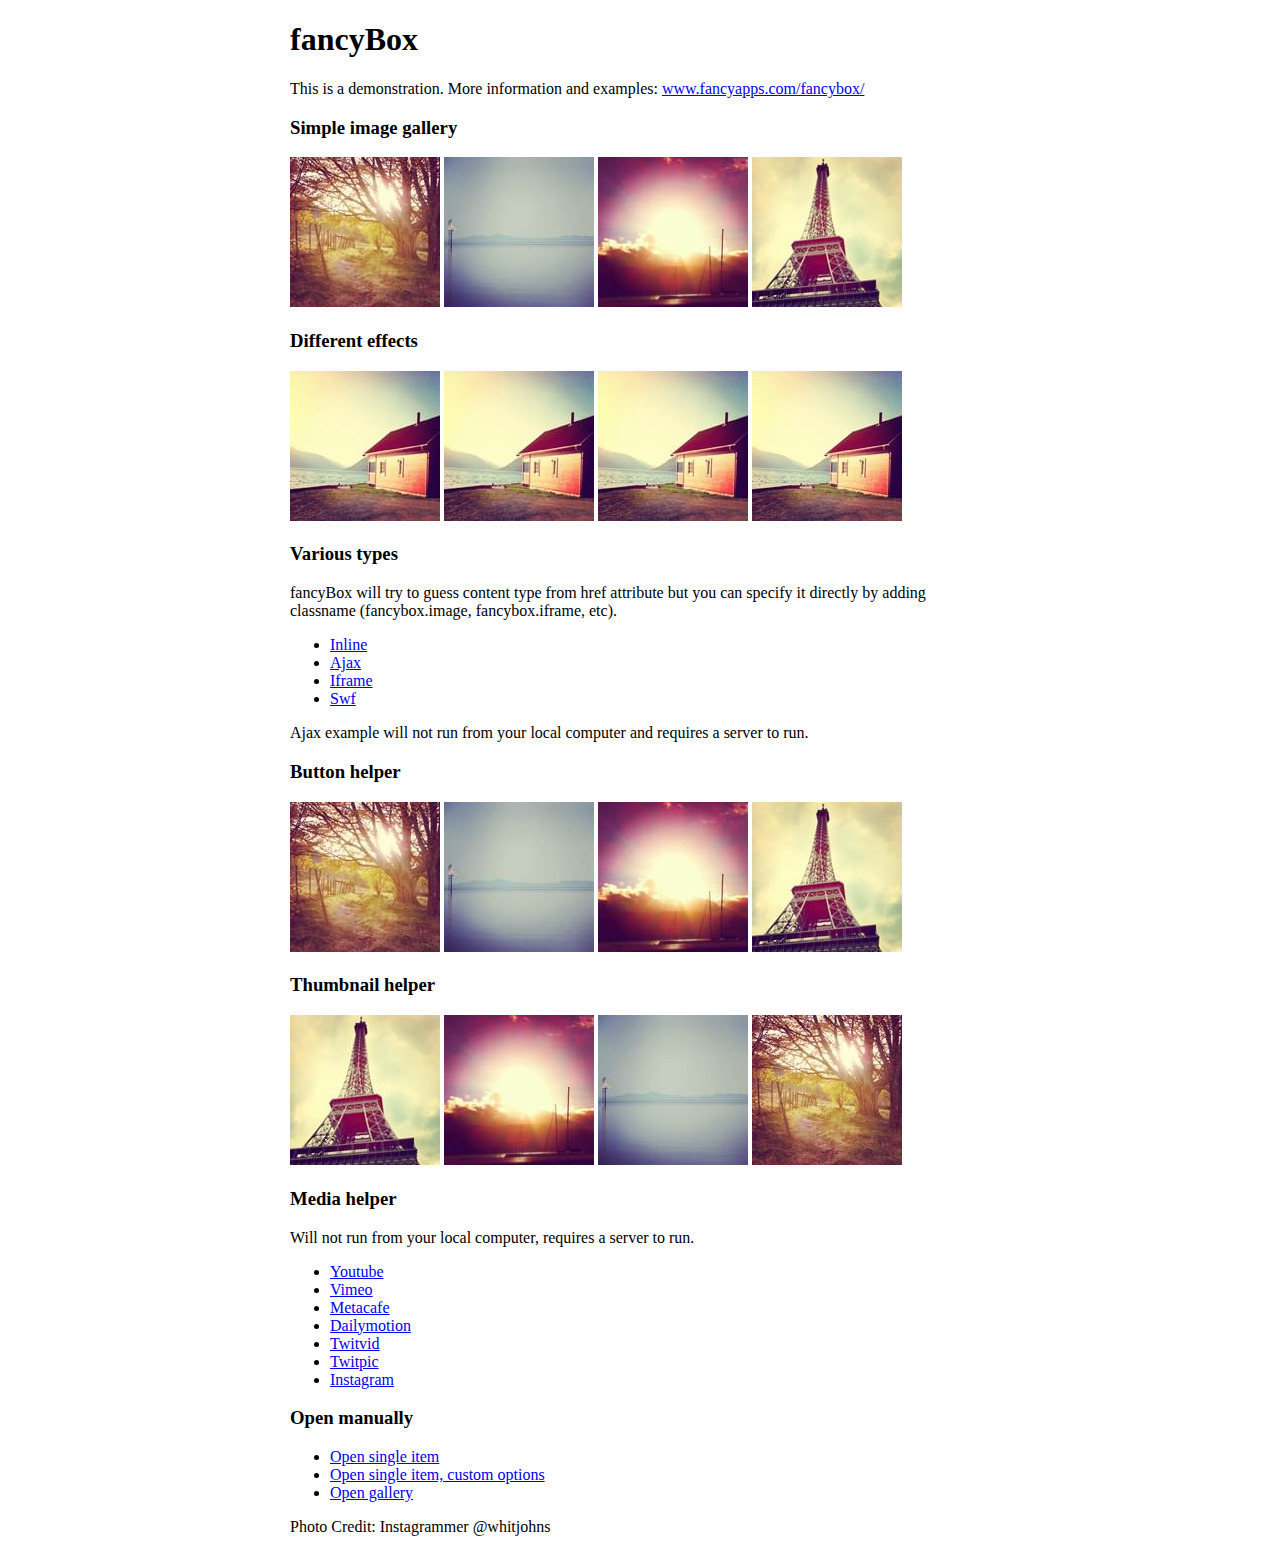
<file: js/fancybox/demo/index.html>
<!DOCTYPE html>
<html>
<head>
	<title>fancyBox - Fancy jQuery Lightbox Alternative | Demonstration</title>
	<meta http-equiv="Content-Type" content="text/html; charset=UTF-8" />

	<!-- Add jQuery library -->
	<script type="text/javascript" src="../lib/jquery-1.10.1.min.js"></script>

	<!-- Add mousewheel plugin (this is optional) -->
	<script type="text/javascript" src="../lib/jquery.mousewheel-3.0.6.pack.js"></script>

	<!-- Add fancyBox main JS and CSS files -->
	<script type="text/javascript" src="../source/jquery.fancybox.js?v=2.1.5"></script>
	<link rel="stylesheet" type="text/css" href="../source/jquery.fancybox.css?v=2.1.5" media="screen" />

	<!-- Add Button helper (this is optional) -->
	<link rel="stylesheet" type="text/css" href="../source/helpers/jquery.fancybox-buttons.css?v=1.0.5" />
	<script type="text/javascript" src="../source/helpers/jquery.fancybox-buttons.js?v=1.0.5"></script>

	<!-- Add Thumbnail helper (this is optional) -->
	<link rel="stylesheet" type="text/css" href="../source/helpers/jquery.fancybox-thumbs.css?v=1.0.7" />
	<script type="text/javascript" src="../source/helpers/jquery.fancybox-thumbs.js?v=1.0.7"></script>

	<!-- Add Media helper (this is optional) -->
	<script type="text/javascript" src="../source/helpers/jquery.fancybox-media.js?v=1.0.6"></script>

	<script type="text/javascript">
		$(document).ready(function() {
			/*
			 *  Simple image gallery. Uses default settings
			 */

			$('.fancybox').fancybox();

			/*
			 *  Different effects
			 */

			// Change title type, overlay closing speed
			$(".fancybox-effects-a").fancybox({
				helpers: {
					title : {
						type : 'outside'
					},
					overlay : {
						speedOut : 0
					}
				}
			});

			// Disable opening and closing animations, change title type
			$(".fancybox-effects-b").fancybox({
				openEffect  : 'none',
				closeEffect	: 'none',

				helpers : {
					title : {
						type : 'over'
					}
				}
			});

			// Set custom style, close if clicked, change title type and overlay color
			$(".fancybox-effects-c").fancybox({
				wrapCSS    : 'fancybox-custom',
				closeClick : true,

				openEffect : 'none',

				helpers : {
					title : {
						type : 'inside'
					},
					overlay : {
						css : {
							'background' : 'rgba(238,238,238,0.85)'
						}
					}
				}
			});

			// Remove padding, set opening and closing animations, close if clicked and disable overlay
			$(".fancybox-effects-d").fancybox({
				padding: 0,

				openEffect : 'elastic',
				openSpeed  : 150,

				closeEffect : 'elastic',
				closeSpeed  : 150,

				closeClick : true,

				helpers : {
					overlay : null
				}
			});

			/*
			 *  Button helper. Disable animations, hide close button, change title type and content
			 */

			$('.fancybox-buttons').fancybox({
				openEffect  : 'none',
				closeEffect : 'none',

				prevEffect : 'none',
				nextEffect : 'none',

				closeBtn  : false,

				helpers : {
					title : {
						type : 'inside'
					},
					buttons	: {}
				},

				afterLoad : function() {
					this.title = 'Image ' + (this.index + 1) + ' of ' + this.group.length + (this.title ? ' - ' + this.title : '');
				}
			});


			/*
			 *  Thumbnail helper. Disable animations, hide close button, arrows and slide to next gallery item if clicked
			 */

			$('.fancybox-thumbs').fancybox({
				prevEffect : 'none',
				nextEffect : 'none',

				closeBtn  : false,
				arrows    : false,
				nextClick : true,

				helpers : {
					thumbs : {
						width  : 50,
						height : 50
					}
				}
			});

			/*
			 *  Media helper. Group items, disable animations, hide arrows, enable media and button helpers.
			*/
			$('.fancybox-media')
				.attr('rel', 'media-gallery')
				.fancybox({
					openEffect : 'none',
					closeEffect : 'none',
					prevEffect : 'none',
					nextEffect : 'none',

					arrows : false,
					helpers : {
						media : {},
						buttons : {}
					}
				});

			/*
			 *  Open manually
			 */

			$("#fancybox-manual-a").click(function() {
				$.fancybox.open('1_b.jpg');
			});

			$("#fancybox-manual-b").click(function() {
				$.fancybox.open({
					href : 'iframe.html',
					type : 'iframe',
					padding : 5
				});
			});

			$("#fancybox-manual-c").click(function() {
				$.fancybox.open([
					{
						href : '1_b.jpg',
						title : 'My title'
					}, {
						href : '2_b.jpg',
						title : '2nd title'
					}, {
						href : '3_b.jpg'
					}
				], {
					helpers : {
						thumbs : {
							width: 75,
							height: 50
						}
					}
				});
			});


		});
	</script>
	<style type="text/css">
		.fancybox-custom .fancybox-skin {
			box-shadow: 0 0 50px #222;
		}

		body {
			max-width: 700px;
			margin: 0 auto;
		}
	</style>
</head>
<body>
	<h1>fancyBox</h1>

	<p>This is a demonstration. More information and examples: <a href="http://fancyapps.com/fancybox/">www.fancyapps.com/fancybox/</a></p>

	<h3>Simple image gallery</h3>
	<p>
		<a class="fancybox" href="1_b.jpg" data-fancybox-group="gallery" title="Lorem ipsum dolor sit amet"><img src="1_s.jpg" alt="" /></a>

		<a class="fancybox" href="2_b.jpg" data-fancybox-group="gallery" title="Etiam quis mi eu elit temp"><img src="2_s.jpg" alt="" /></a>

		<a class="fancybox" href="3_b.jpg" data-fancybox-group="gallery" title="Cras neque mi, semper leon"><img src="3_s.jpg" alt="" /></a>

		<a class="fancybox" href="4_b.jpg" data-fancybox-group="gallery" title="Sed vel sapien vel sem uno"><img src="4_s.jpg" alt="" /></a>
	</p>

	<h3>Different effects</h3>
	<p>
		<a class="fancybox-effects-a" href="5_b.jpg" title="Lorem ipsum dolor sit amet, consectetur adipiscing elit"><img src="5_s.jpg" alt="" /></a>

		<a class="fancybox-effects-b" href="5_b.jpg" title="Lorem ipsum dolor sit amet, consectetur adipiscing elit"><img src="5_s.jpg" alt="" /></a>

		<a class="fancybox-effects-c" href="5_b.jpg" title="Lorem ipsum dolor sit amet, consectetur adipiscing elit"><img src="5_s.jpg" alt="" /></a>

		<a class="fancybox-effects-d" href="5_b.jpg" title="Lorem ipsum dolor sit amet, consectetur adipiscing elit"><img src="5_s.jpg" alt="" /></a>
	</p>

	<h3>Various types</h3>
	<p>
		fancyBox will try to guess content type from href attribute but you can specify it directly by adding classname (fancybox.image, fancybox.iframe, etc).
	</p>
	<ul>
		<li><a class="fancybox" href="#inline1" title="Lorem ipsum dolor sit amet">Inline</a></li>
		<li><a class="fancybox fancybox.ajax" href="ajax.txt">Ajax</a></li>
		<li><a class="fancybox fancybox.iframe" href="iframe.html">Iframe</a></li>
		<li><a class="fancybox" href="http://www.adobe.com/jp/events/cs3_web_edition_tour/swfs/perform.swf">Swf</a></li>
	</ul>

	<div id="inline1" style="width:400px;display: none;">
		<h3>Etiam quis mi eu elit</h3>
		<p>
			Lorem ipsum dolor sit amet, consectetur adipiscing elit. Etiam quis mi eu elit tempor facilisis id et neque. Nulla sit amet sem sapien. Vestibulum imperdiet porta ante ac ornare. Nulla et lorem eu nibh adipiscing ultricies nec at lacus. Cras laoreet ultricies sem, at blandit mi eleifend aliquam. Nunc enim ipsum, vehicula non pretium varius, cursus ac tortor. Vivamus fringilla congue laoreet. Quisque ultrices sodales orci, quis rhoncus justo auctor in. Phasellus dui eros, bibendum eu feugiat ornare, faucibus eu mi. Nunc aliquet tempus sem, id aliquam diam varius ac. Maecenas nisl nunc, molestie vitae eleifend vel, iaculis sed magna. Aenean tempus lacus vitae orci posuere porttitor eget non felis. Donec lectus elit, aliquam nec eleifend sit amet, vestibulum sed nunc.
		</p>
	</div>

	<p>
		Ajax example will not run from your local computer and requires a server to run.
	</p>

	<h3>Button helper</h3>
	<p>
		<a class="fancybox-buttons" data-fancybox-group="button" href="1_b.jpg"><img src="1_s.jpg" alt="" /></a>

		<a class="fancybox-buttons" data-fancybox-group="button" href="2_b.jpg"><img src="2_s.jpg" alt="" /></a>

		<a class="fancybox-buttons" data-fancybox-group="button" href="3_b.jpg"><img src="3_s.jpg" alt="" /></a>

		<a class="fancybox-buttons" data-fancybox-group="button" href="4_b.jpg"><img src="4_s.jpg" alt="" /></a>
	</p>

	<h3>Thumbnail helper</h3>
	<p>
		<a class="fancybox-thumbs" data-fancybox-group="thumb" href="4_b.jpg"><img src="4_s.jpg" alt="" /></a>

		<a class="fancybox-thumbs" data-fancybox-group="thumb" href="3_b.jpg"><img src="3_s.jpg" alt="" /></a>

		<a class="fancybox-thumbs" data-fancybox-group="thumb" href="2_b.jpg"><img src="2_s.jpg" alt="" /></a>

		<a class="fancybox-thumbs" data-fancybox-group="thumb" href="1_b.jpg"><img src="1_s.jpg" alt="" /></a>
	</p>

	<h3>Media helper</h3>
	<p>
		Will not run from your local computer, requires a server to run.
	</p>

	<ul>
		<li><a class="fancybox-media" href="http://www.youtube.com/watch?v=opj24KnzrWo">Youtube</a></li>
		<li><a class="fancybox-media" href="http://vimeo.com/47480346">Vimeo</a></li>
		<li><a class="fancybox-media" href="http://www.metacafe.com/watch/7635964/">Metacafe</a></li>
		<li><a class="fancybox-media" href="http://www.dailymotion.com/video/xoeylt_electric-guest-this-head-i-hold_music">Dailymotion</a></li>
		<li><a class="fancybox-media" href="http://twitvid.com/QY7MD">Twitvid</a></li>
		<li><a class="fancybox-media" href="http://twitpic.com/7p93st">Twitpic</a></li>
		<li><a class="fancybox-media" href="http://instagr.am/p/IejkuUGxQn">Instagram</a></li>
	</ul>

	<h3>Open manually</h3>
	<ul>
		<li><a id="fancybox-manual-a" href="javascript:;">Open single item</a></li>
		<li><a id="fancybox-manual-b" href="javascript:;">Open single item, custom options</a></li>
		<li><a id="fancybox-manual-c" href="javascript:;">Open gallery</a></li>
	</ul>

	<p>
		Photo Credit: Instagrammer @whitjohns
	</p>
</body>
</html>
</file>
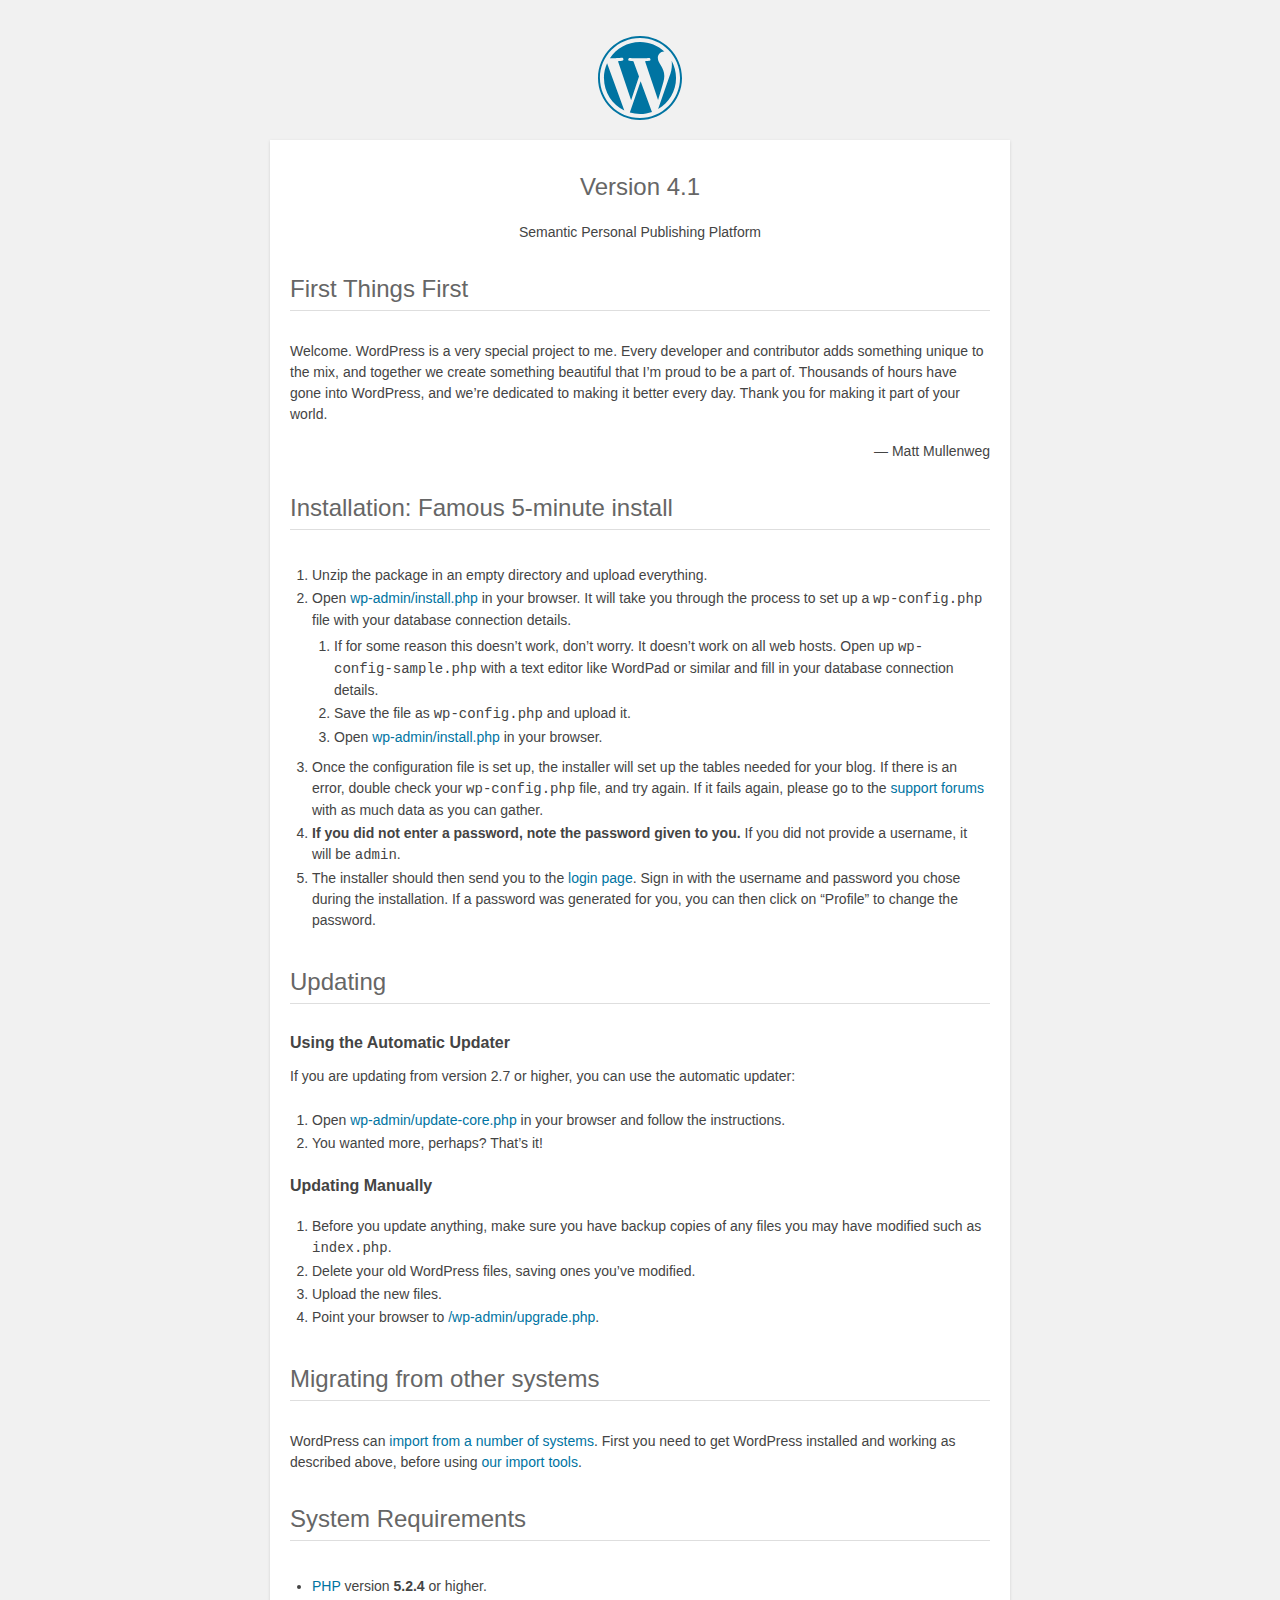
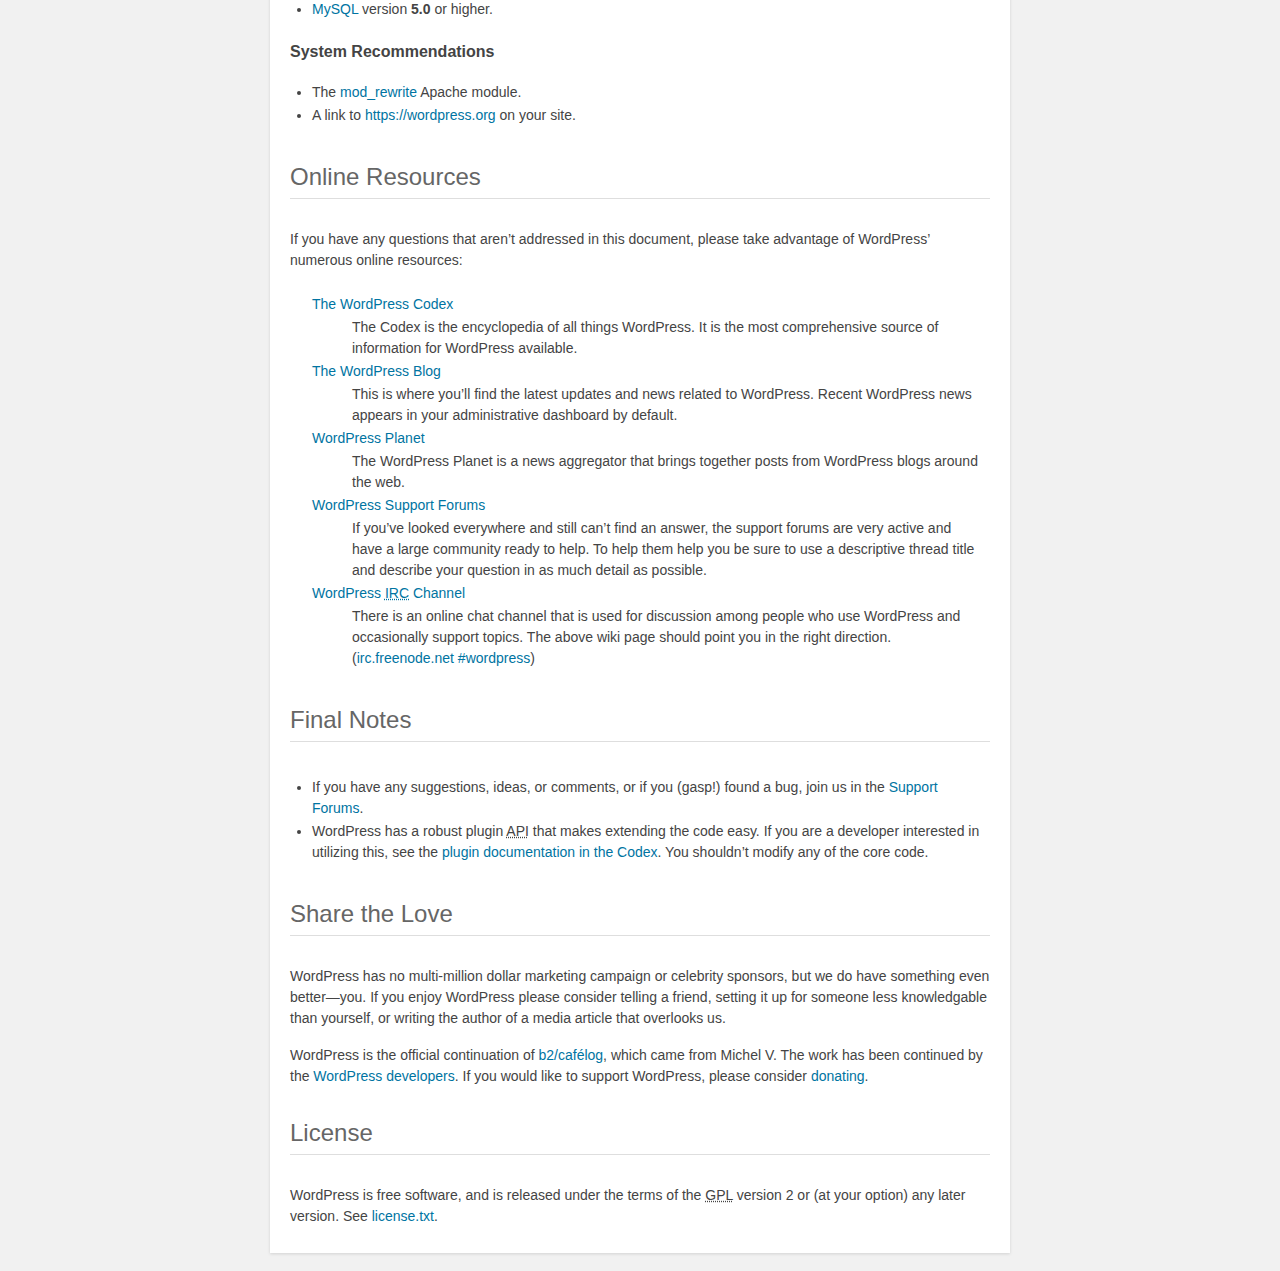
<file: blog/readme.html>
<!DOCTYPE html>
<html>
<head>
	<meta name="viewport" content="width=device-width" />
	<meta http-equiv="Content-Type" content="text/html; charset=utf-8" />
	<title>WordPress &#8250; ReadMe</title>
	<link rel="stylesheet" href="wp-admin/css/install.css?ver=20100228" type="text/css" />
</head>
<body>
<h1 id="logo">
	<a href="https://wordpress.org/"><img alt="WordPress" src="wp-admin/images/wordpress-logo.png" /></a>
	<br /> Version 4.1
</h1>
<p style="text-align: center">Semantic Personal Publishing Platform</p>

<h1>First Things First</h1>
<p>Welcome. WordPress is a very special project to me. Every developer and contributor adds something unique to the mix, and together we create something beautiful that I&#8217;m proud to be a part of. Thousands of hours have gone into WordPress, and we&#8217;re dedicated to making it better every day. Thank you for making it part of your world.</p>
<p style="text-align: right">&#8212; Matt Mullenweg</p>

<h1>Installation: Famous 5-minute install</h1>
<ol>
	<li>Unzip the package in an empty directory and upload everything.</li>
	<li>Open <span class="file"><a href="wp-admin/install.php">wp-admin/install.php</a></span> in your browser. It will take you through the process to set up a <code>wp-config.php</code> file with your database connection details.
		<ol>
			<li>If for some reason this doesn&#8217;t work, don&#8217;t worry. It doesn&#8217;t work on all web hosts. Open up <code>wp-config-sample.php</code> with a text editor like WordPad or similar and fill in your database connection details.</li>
			<li>Save the file as <code>wp-config.php</code> and upload it.</li>
			<li>Open <span class="file"><a href="wp-admin/install.php">wp-admin/install.php</a></span> in your browser.</li>
		</ol>
	</li>
	<li>Once the configuration file is set up, the installer will set up the tables needed for your blog. If there is an error, double check your <code>wp-config.php</code> file, and try again. If it fails again, please go to the <a href="https://wordpress.org/support/" title="WordPress support">support forums</a> with as much data as you can gather.</li>
	<li><strong>If you did not enter a password, note the password given to you.</strong> If you did not provide a username, it will be <code>admin</code>.</li>
	<li>The installer should then send you to the <a href="wp-login.php">login page</a>. Sign in with the username and password you chose during the installation. If a password was generated for you, you can then click on &#8220;Profile&#8221; to change the password.</li>
</ol>

<h1>Updating</h1>
<h2>Using the Automatic Updater</h2>
<p>If you are updating from version 2.7 or higher, you can use the automatic updater:</p>
<ol>
	<li>Open <span class="file"><a href="wp-admin/update-core.php">wp-admin/update-core.php</a></span> in your browser and follow the instructions.</li>
	<li>You wanted more, perhaps? That&#8217;s it!</li>
</ol>

<h2>Updating Manually</h2>
<ol>
	<li>Before you update anything, make sure you have backup copies of any files you may have modified such as <code>index.php</code>.</li>
	<li>Delete your old WordPress files, saving ones you&#8217;ve modified.</li>
	<li>Upload the new files.</li>
	<li>Point your browser to <span class="file"><a href="wp-admin/upgrade.php">/wp-admin/upgrade.php</a>.</span></li>
</ol>

<h1>Migrating from other systems</h1>
<p>WordPress can <a href="http://codex.wordpress.org/Importing_Content">import from a number of systems</a>. First you need to get WordPress installed and working as described above, before using <a href="wp-admin/import.php" title="Import to WordPress">our import tools</a>.</p>

<h1>System Requirements</h1>
<ul>
	<li><a href="http://php.net/">PHP</a> version <strong>5.2.4</strong> or higher.</li>
	<li><a href="http://www.mysql.com/">MySQL</a> version <strong>5.0</strong> or higher.</li>
</ul>

<h2>System Recommendations</h2>
<ul>
	<li>The <a href="http://httpd.apache.org/docs/2.2/mod/mod_rewrite.html">mod_rewrite</a> Apache module.</li>
	<li>A link to <a href="https://wordpress.org/">https://wordpress.org</a> on your site.</li>
</ul>

<h1>Online Resources</h1>
<p>If you have any questions that aren&#8217;t addressed in this document, please take advantage of WordPress&#8217; numerous online resources:</p>
<dl>
	<dt><a href="http://codex.wordpress.org/">The WordPress Codex</a></dt>
		<dd>The Codex is the encyclopedia of all things WordPress. It is the most comprehensive source of information for WordPress available.</dd>
	<dt><a href="https://wordpress.org/news/">The WordPress Blog</a></dt>
		<dd>This is where you&#8217;ll find the latest updates and news related to WordPress. Recent WordPress news appears in your administrative dashboard by default.</dd>
	<dt><a href="https://planet.wordpress.org/">WordPress Planet</a></dt>
		<dd>The WordPress Planet is a news aggregator that brings together posts from WordPress blogs around the web.</dd>
	<dt><a href="https://wordpress.org/support/">WordPress Support Forums</a></dt>
		<dd>If you&#8217;ve looked everywhere and still can&#8217;t find an answer, the support forums are very active and have a large community ready to help. To help them help you be sure to use a descriptive thread title and describe your question in as much detail as possible.</dd>
	<dt><a href="http://codex.wordpress.org/IRC">WordPress <abbr title="Internet Relay Chat">IRC</abbr> Channel</a></dt>
		<dd>There is an online chat channel that is used for discussion among people who use WordPress and occasionally support topics. The above wiki page should point you in the right direction. (<a href="irc://irc.freenode.net/wordpress">irc.freenode.net #wordpress</a>)</dd>
</dl>

<h1>Final Notes</h1>
<ul>
	<li>If you have any suggestions, ideas, or comments, or if you (gasp!) found a bug, join us in the <a href="https://wordpress.org/support/">Support Forums</a>.</li>
	<li>WordPress has a robust plugin <abbr title="application programming interface">API</abbr> that makes extending the code easy. If you are a developer interested in utilizing this, see the <a href="http://codex.wordpress.org/Plugin_API" title="WordPress plugin API">plugin documentation in the Codex</a>. You shouldn&#8217;t modify any of the core code.</li>
</ul>

<h1>Share the Love</h1>
<p>WordPress has no multi-million dollar marketing campaign or celebrity sponsors, but we do have something even better&#8212;you. If you enjoy WordPress please consider telling a friend, setting it up for someone less knowledgable than yourself, or writing the author of a media article that overlooks us.</p>

<p>WordPress is the official continuation of <a href="http://cafelog.com/">b2/caf&#233;log</a>, which came from Michel V. The work has been continued by the <a href="https://wordpress.org/about/">WordPress developers</a>. If you would like to support WordPress, please consider <a href="https://wordpress.org/donate/" title="Donate to WordPress">donating</a>.</p>

<h1>License</h1>
<p>WordPress is free software, and is released under the terms of the <abbr title="GNU General Public License">GPL</abbr> version 2 or (at your option) any later version. See <a href="license.txt">license.txt</a>.</p>

</body>
</html>
</file>
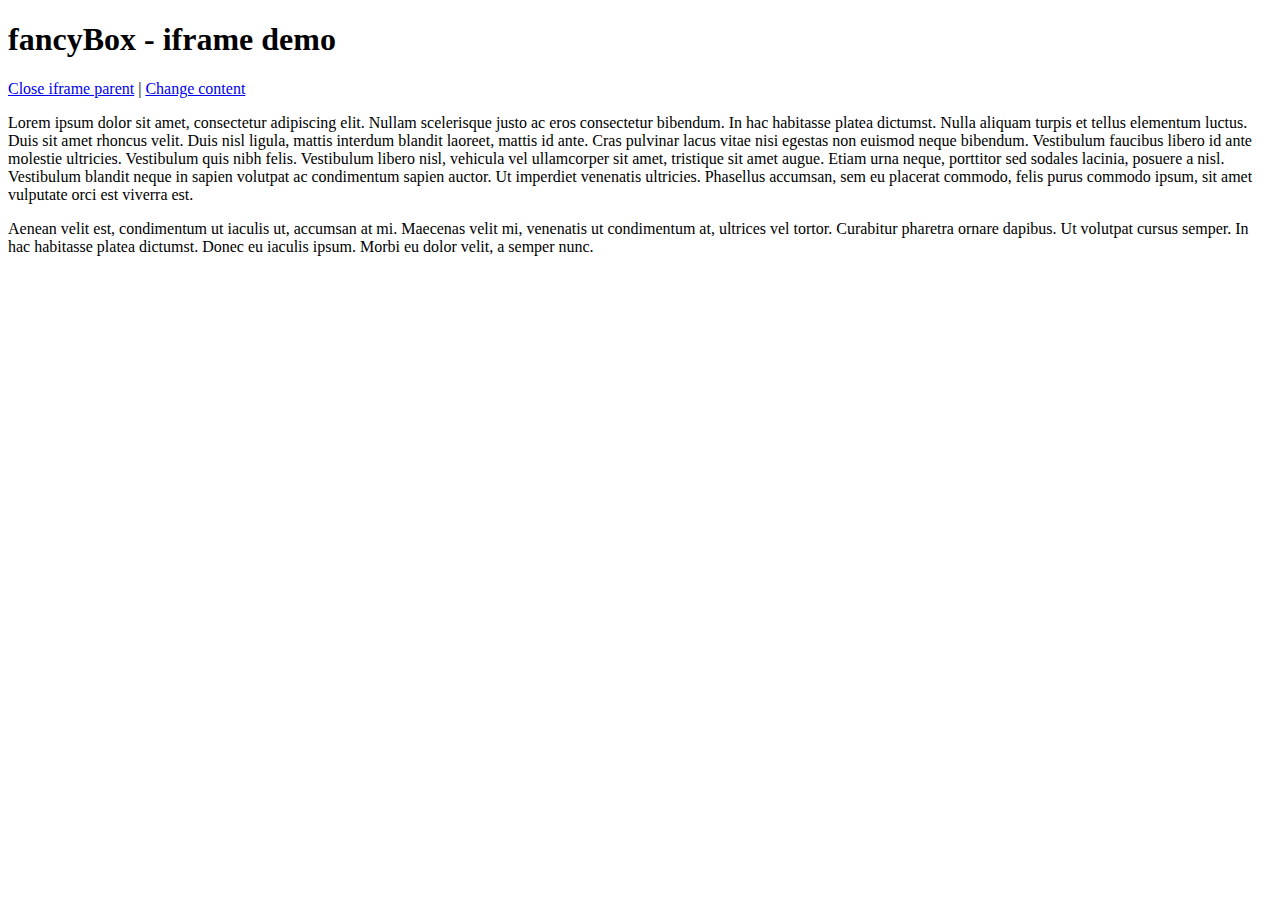
<file: js/fancybox/demo/iframe.html>
<!DOCTYPE html>
<html>
<head>
	<title>fancyBox - iframe demo</title>
	<meta http-equiv="Content-Type" content="text/html; charset=UTF-8" />
</head>
<body>
	<h1>fancyBox - iframe demo</h1>

	<p>
		<a href="javascript:parent.jQuery.fancybox.close();">Close iframe parent</a>

		|

		<a href="javascript:parent.jQuery.fancybox.open({href : '1_b.jpg', title : 'My title'});">Change content</a>
	</p>

	<p>
		Lorem ipsum dolor sit amet, consectetur adipiscing elit. Nullam scelerisque justo ac eros consectetur bibendum. In hac habitasse platea dictumst. Nulla aliquam turpis et tellus elementum luctus. Duis sit amet rhoncus velit. Duis nisl ligula, mattis interdum blandit laoreet, mattis id ante. Cras pulvinar lacus vitae nisi egestas non euismod neque bibendum. Vestibulum faucibus libero id ante molestie ultricies. Vestibulum quis nibh felis. Vestibulum libero nisl, vehicula vel ullamcorper sit amet, tristique sit amet augue. Etiam urna neque, porttitor sed sodales lacinia, posuere a nisl. Vestibulum blandit neque in sapien volutpat ac condimentum sapien auctor. Ut imperdiet venenatis ultricies. Phasellus accumsan, sem eu placerat commodo, felis purus commodo ipsum, sit amet vulputate orci est viverra est.
	</p>

	<p>
		Aenean velit est, condimentum ut iaculis ut, accumsan at mi. Maecenas velit mi, venenatis ut condimentum at, ultrices vel tortor. Curabitur pharetra ornare dapibus. Ut volutpat cursus semper. In hac habitasse platea dictumst. Donec eu iaculis ipsum. Morbi eu dolor velit, a semper nunc.
	</p>
</body>
</html>
</file>
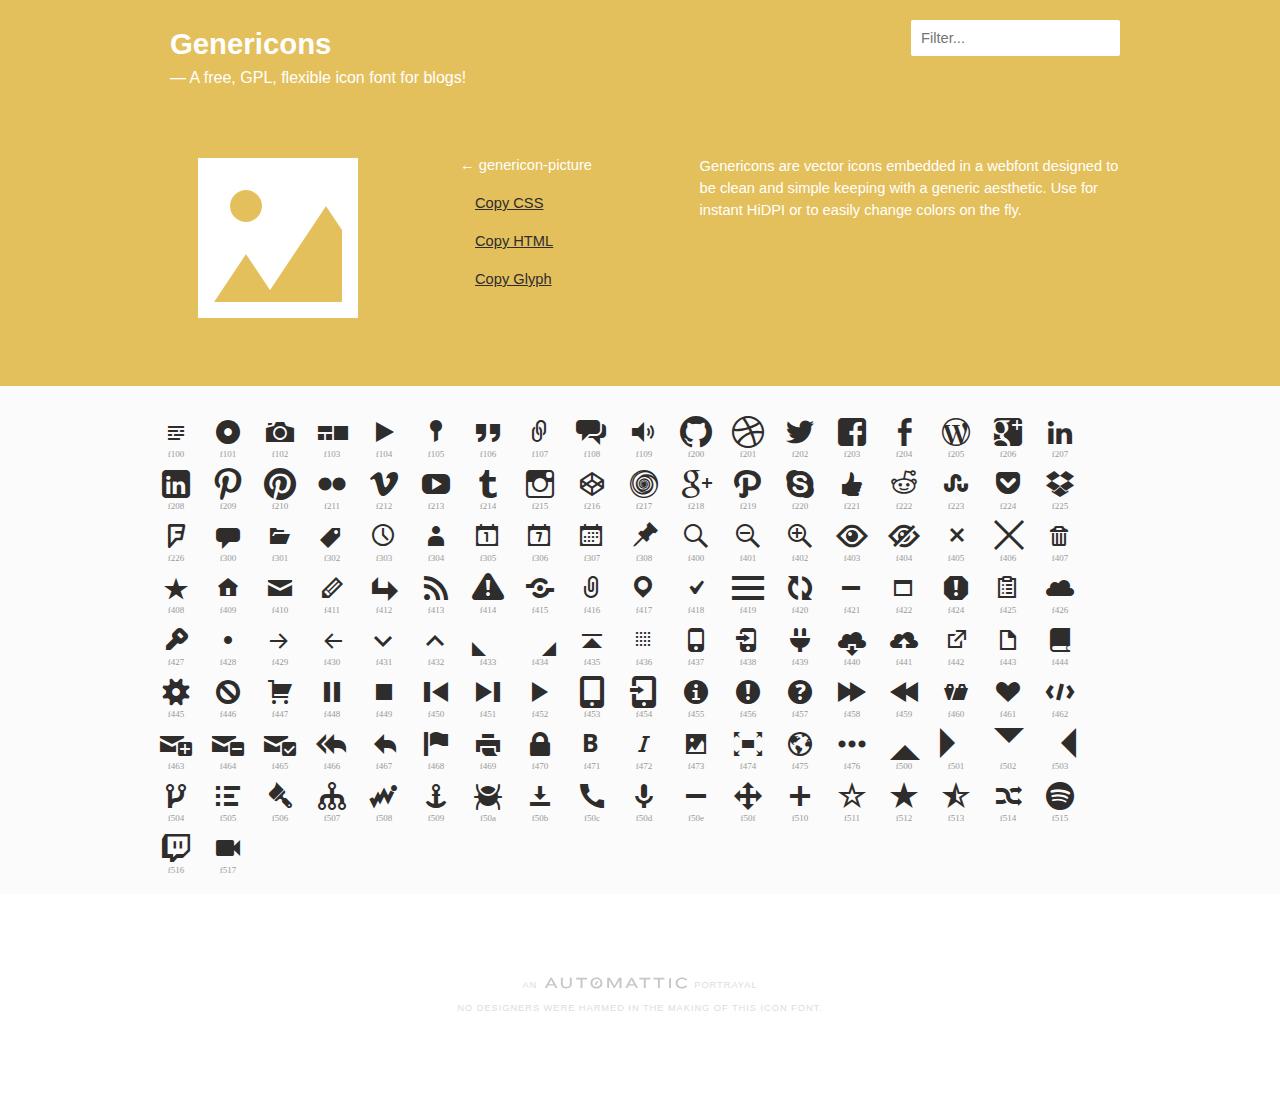
<file: blog/wp-content/themes/twentyfifteen/genericons/example.html>
<!DOCTYPE html>
<html>
<head>
<title>Genericons</title>
<link rel="stylesheet" href="genericons.css">
<script type="text/javascript" src="https://ajax.googleapis.com/ajax/libs/jquery/1.7.2/jquery.min.js"></script>
<style type="text/css">
/**
 * Example page CSS
 */

body {
	font-family: sans-serif;
	line-height: 1.5;
	margin: 0;
	color: #2f2d2c;
	background: #fff;
	font-size: 11pt;
}

a {
	color: #2f2d2c;
}

h4 {
	margin-top: 40px;
}

#iconlist {
	clear: both;
	margin-bottom: 20px;
}

#iconlist div {
	padding: 10px;
	overflow: hidden;
	white-space: nowrap;
	font-size: 32px;
	line-height: 1;
	position: relative;
	width: 32px;
	height: 32px;
}

#iconlist div:before {
	margin-right: 20px;
}

#iconlist div:hover {
	cursor: pointer;
	color: #e4c05c;
}

#primary {
	background: #e4c05c;
	overflow: hidden;
}

#content {
	position: relative;
	color: #fff;
	max-width: 980px;
	padding: 0 10px;
	margin: 0 auto;
}

#icons {
	background: #fbfbfb;
}

#icons #iconlist {
	max-width: 980px;
	box-sizing: border-box;
	-moz-box-sizing:border-box;
	-webkit-box-sizing:border-box;
	padding: 20px 0;
	margin: 0 auto;
}

#glyph {
	float: left;
	width: 50%;
	box-sizing: border-box;
	-moz-box-sizing:border-box;
	-webkit-box-sizing:border-box;
	-ms-box-sizing:border-box;
	padding: 20px 0;
}

#glyph .info {
	float: right;
	width: 180px;
	padding: 36px 0 0 0;
}

#glyph .info a {
	color: #2f2d2c;
	display: block;
	padding: 8px 0 8px 15px;
}

#glyph .info strong {
	font-weight: normal;
	display: block;
	padding: 8px 0;
}

#glyph .genericon {
	font-size: 256px;
	width: 256px;
	height: 256px;
	overflow: visible;
	float: left;
}

.description {
	margin-top: 50px;
	width: 48%;
	float: right;
	padding-left: 40px;
	margin-left: 2%;
	box-sizing: border-box;
	-moz-box-sizing:border-box;
	-webkit-box-sizing:border-box;
	-ms-box-sizing:border-box;
	background-size: 4px 4px;
}

#primary h2 {
	color: white;
	margin: 0 auto;
	padding: 22px 0 0 20px;
	max-width: 980px;
	font-size: 2em;
}

#primary h2 span {
	display: block;
	font-weight: normal;
	font-size: 12pt;
}

#footer {
	clear: both;
	max-width: 980px;
	margin: 80px auto;
	text-align: center;
	text-transform: uppercase;
	letter-spacing: .1em;
	font-size: 7pt;
	color: #ddd;
}

#footer a {
	color: #ccc;
	display: inline-block;
	width: 150px;
	overflow: hidden;
	text-indent: 100%;
	position: relative;
	top: 2px;
	opacity: .3;
	background-repeat: no-repeat;
	background-position: center top;
	background-image: url('[data-uri]');
}

#footer a:hover {
	opacity: 1;
}

pre, code {
	font: 14px/1.5 monospace;
}

.code {
	display: block;
	font: 14px/1.5 monospace;
	width: 600px;
	white-space: pre;
	border: 1px solid #ccc;
	padding: 10px;
	overflow: auto;
	min-height: 110px;
}

#iconlist .new, #iconlist .update {
	position: relative;
}

#iconlist .new:after, #iconlist .update:after {
	color: #e4c05c;
	display: block;
	content: "NEW";
	font: bold 8px/1 sans-serif;
	position: absolute;
	top: 0px;
	text-align: center;
	z-index: 10;
	width: 100%;
}

#iconlist .update:after {
	content: "UPDATE";
	left: -1px;
}

body.searching #iconlist span.update:after, body.searching #iconlist span.new:after {
	display: none;
}

#search {
	border: 0;
	border-radius: 2px;
	position: absolute;
	right: 20px;
	font: 11pt sans-serif;
	padding: 10px;
	top: 20px;
	background: rgba(255,255,255,.8);
}

#search:focus {
	background: #fff;
	outline: none;
}

.genericon-404 {
	display: none !important; /* This is an easter egg */
}

.genericon:after {
	content: attr(alt);
	display: block;
	font-size: 9px;
	color: #999;
	text-align: center;
}

.hideUACs.genericon:after {
	content: none;
}


@media only screen and ( max-width: 900px ) {

	#glyph {
		float: none;
		width: 100%;
	}

	#glyph .info {
		width: 30%;
	}
	#glyph .genericon {
		width: 70%;
	}

	.description {
		clear: both;
		width: 100%;
		background: none;
		padding-left: 0;
		float: none;
	}

}
</style>
<script type="text/javascript">
/**
 * Example page JS
 */

function copyToClipboard ( text, copyMode ) {
	if ( copyMode == "css" ) {
		window.prompt( "Copy this, then paste in your CSS :before selector.", text );
	} else if ( copyMode == "html" ) {
		window.prompt( "Copy this, then paste in your HTML.", text );
	} else {
		window.prompt( "Copy this, then paste in your Photoshop textfield.", text );
	}
}

function pickRandomIcon() {
	var divs = jQuery("#iconlist div").get().sort(function(){
			return Math.round(Math.random())-0.5;
		}).slice(0,1);

	attr = jQuery(divs).attr('alt');
	cssclass = jQuery(divs).attr('class');
	displayGlyph( attr, cssclass );

}

function displayGlyph( attr, cssclass ) {

	// set permalink
	var permalink = cssclass.split(' genericon-')[1];
	window.location.hash = permalink;

	// css copy string
	csstext = "content: \'\\" + attr + "';";

	// html copy string
	htmltext = '<span class="' + cssclass + '"></span>';

	// glyph copy string
	glyphtemp = "&#x" + attr + ";";
	jQuery('#temp').html( glyphtemp );
	glyphtext = jQuery('#temp').text();

	// final output
	output = '<div class="' + cssclass + '"></div>'
	+ '<div class="info">'
		+ '<strong>&larr; ' + cssclass.split( ' ' )[1] + '</strong>'
		+ '<a href="javascript:copyToClipboard(csstext, \'css\')">Copy CSS</a>'
		+ '<a href="javascript:copyToClipboard(htmltext, \'html\')">Copy HTML</a>'
		+ '<a href="javascript:copyToClipboard(glyphtext)">Copy Glyph</a>'
	+ '</div>';

	jQuery( '#glyph' ).html( output );

}

function sortUnicode ( a, b ) {
	var numberA = jQuery(a).attr('alt').replace('f', '');
	var numberB = jQuery(b).attr('alt').replace('f', '');
	var contentA =parseInt( numberA, 16 );
	var contentB =parseInt( numberB, 16 );
	return (contentA < contentB) ? -1 : (contentA > contentB) ? 1 : 0;
}

jQuery(document).ready(function() {

	// pick random icon if no permalink, otherwise go to permalink
	if ( window.location.hash ) {
		permalink = "genericon-" + window.location.hash.split('#')[1];
		attr = jQuery( '.' + permalink ).attr( 'alt' );
		cssclass = jQuery( '.' + permalink ).attr('class');
		displayGlyph( attr, cssclass );
	} else {
		pickRandomIcon();
	}

	jQuery( '#iconlist div' ).click(function() {

		attr = jQuery( this ).attr( 'alt' );
		cssclass = jQuery( this ).attr( 'class' );

		displayGlyph( attr, cssclass );

	});

	var $rows = jQuery('#iconlist div');
	jQuery('#search').keyup(function() {

		// remove update text when using search
		jQuery('body').addClass('searching');

	    var val = jQuery.trim(jQuery(this).val()).replace(/ +/g, ' ').toLowerCase();

	    $rows.show().filter(function() {
	        var text = jQuery(this).text().replace(/\s+/g, ' ').toLowerCase();
	        return !~text.indexOf(val);
	    }).hide();
	});

	jQuery('input#search').focus();

	// sort based on number
	jQuery('#iconlist div').sort( sortUnicode ).appendTo('#iconlist');

});

function toggleUACs() {
	jQuery('.genericon').toggleClass('hideUACs');
}
</script>
</head>

<body>

<div id="main">

	<div id="primary">
		<div id="content">

			<h2>Genericons <span>&mdash; A free, GPL, flexible icon font for blogs!</span></h2>

			<input placeholder="Filter..." name="search" id="search" type="text" value="" maxlength="150" />

			<div id="glyph">
			</div>

			<div class="description">
				<p>Genericons are vector icons embedded in a webfont designed to be clean and simple keeping with a generic aesthetic. Use for instant HiDPI or to easily change colors on the fly.</p>
			</div>

		</div>
	</div>

	<div id="icons">
		<div id="iconlist">

			<!-- note, the text inside the HTML elements is purely for the seach -->

			<div alt="f423" class="genericon genericon-404" title="genericon-404">404</div>

			<div alt="f508" class="genericon genericon-activity" title="genericon-activity">activity</div>

			<div alt="f509" class="genericon genericon-anchor" title="genericon-anchor">anchor</div>

			<div alt="f101" class="genericon genericon-aside" title="genericon-aside">aside</div>

			<div alt="f416" class="genericon genericon-attachment" title="genericon-attachment">attachment</div>

			<div alt="f109" class="genericon genericon-audio" title="genericon-audio">audio</div>

			<div alt="f471" class="genericon genericon-bold" title="genericon-bold">bold</div>

			<div alt="f444" class="genericon genericon-book" title="genericon-book">book</div>

			<div alt="f50a" class="genericon genericon-bug" title="genericon-bug">bug</div>

			<div alt="f447" class="genericon genericon-cart" title="genericon-cart">cart</div>

			<div alt="f301" class="genericon genericon-category" title="genericon-category">category</div>

			<div alt="f108" class="genericon genericon-chat" title="genericon-chat">chat</div>

			<div alt="f418" class="genericon genericon-checkmark" title="genericon-checkmark">checkmark</div>

			<div alt="f405" class="genericon genericon-close" title="genericon-close">close</div>

			<div alt="f406" class="genericon genericon-close-alt" title="genericon-close-alt">close-alt</div>

			<div alt="f426" class="genericon genericon-cloud" title="genericon-cloud">cloud</div>

			<div alt="f440" class="genericon genericon-cloud-download" title="genericon-cloud-download">cloud-download</div>

			<div alt="f441" class="genericon genericon-cloud-upload" title="genericon-cloud-upload">cloud-upload</div>

			<div alt="f462" class="genericon genericon-code" title="genericon-code">code</div>

			<div alt="f216" class="genericon genericon-codepen" title="genericon-codepen">codepen</div>

			<div alt="f445" class="genericon genericon-cog" title="genericon-cog">cog</div>

			<div alt="f432" class="genericon genericon-collapse" title="genericon-collapse">collapse</div>

			<div alt="f300" class="genericon genericon-comment" title="genericon-comment">comment</div>

			<div alt="f305" class="genericon genericon-day" title="genericon-day">day</div>

			<div alt="f221" class="genericon genericon-digg" title="genericon-digg">digg</div>

			<div alt="f443" class="genericon genericon-document" title="genericon-document">document</div>

			<div alt="f428" class="genericon genericon-dot" title="genericon-dot">dot</div>

			<div alt="f502" class="genericon genericon-downarrow" title="genericon-downarrow">downarrow</div>

			<div alt="f50b" class="genericon genericon-download" title="genericon-download">download</div>

			<div alt="f436" class="genericon genericon-draggable" title="genericon-draggable">draggable</div>

			<div alt="f201" class="genericon genericon-dribbble" title="genericon-dribbble">dribbble</div>

			<div alt="f225" class="genericon genericon-dropbox" title="genericon-dropbox">dropbox</div>

			<div alt="f433" class="genericon genericon-dropdown" title="genericon-dropdown">dropdown</div>

			<div alt="f434" class="genericon genericon-dropdown-left" title="genericon-dropdown-left">dropdown-left</div>

			<div alt="f411" class="genericon genericon-edit" title="genericon-edit">edit</div>

			<div alt="f476" class="genericon genericon-ellipsis" title="genericon-ellipsis">ellipsis</div>

			<div alt="f431" class="genericon genericon-expand" title="genericon-expand">expand</div>

			<div alt="f442" class="genericon genericon-external" title="genericon-external">external</div>

			<div alt="f203" class="genericon genericon-facebook" title="genericon-facebook">facebook</div>

			<div alt="f204" class="genericon genericon-facebook-alt" title="genericon-facebook-alt">facebook-alt</div>

			<div alt="f458" class="genericon genericon-fastforward" title="genericon-fastforward">fastforward</div>

			<div alt="f413" class="genericon genericon-feed" title="genericon-feed">feed</div>

			<div alt="f468" class="genericon genericon-flag" title="genericon-flag">flag</div>

			<div alt="f211" class="genericon genericon-flickr" title="genericon-flickr">flickr</div>

			<div alt="f226" class="genericon genericon-foursquare" title="genericon-foursquare">foursquare</div>

			<div alt="f474" class="genericon genericon-fullscreen" title="genericon-fullscreen">fullscreen</div>

			<div alt="f103" class="genericon genericon-gallery" title="genericon-gallery">gallery</div>

			<div alt="f200" class="genericon genericon-github" title="genericon-github">github</div>

			<div alt="f206" class="genericon genericon-googleplus" title="genericon-googleplus">googleplus</div>

			<div alt="f218" class="genericon genericon-googleplus-alt" title="genericon-googleplus-alt">googleplus-alt</div>

			<div alt="f50c" class="genericon genericon-handset" title="genericon-handset">handset</div>

			<div alt="f461" class="genericon genericon-heart" title="genericon-heart">heart</div>

			<div alt="f457" class="genericon genericon-help" title="genericon-help">help</div>

			<div alt="f404" class="genericon genericon-hide" title="genericon-hide">hide</div>

			<div alt="f505" class="genericon genericon-hierarchy" title="genericon-hierarchy">hierarchy</div>

			<div alt="f409" class="genericon genericon-home" title="genericon-home">home</div>

			<div alt="f102" class="genericon genericon-image" title="genericon-image">image</div>

			<div alt="f455" class="genericon genericon-info" title="genericon-info">info</div>

			<div alt="f215" class="genericon genericon-instagram" title="genericon-instagram">instagram</div>

			<div alt="f472" class="genericon genericon-italic" title="genericon-italic">italic</div>

			<div alt="f427" class="genericon genericon-key" title="genericon-key">key</div>

			<div alt="f503" class="genericon genericon-leftarrow" title="genericon-leftarrow">leftarrow</div>

			<div alt="f107" class="genericon genericon-link" title="genericon-link">link</div>

			<div alt="f207" class="genericon genericon-linkedin" title="genericon-linkedin">linkedin</div>

			<div alt="f208" class="genericon genericon-linkedin-alt" title="genericon-linkedin-alt">linkedin-alt</div>

			<div alt="f417" class="genericon genericon-location" title="genericon-location">location</div>

			<div alt="f470" class="genericon genericon-lock" title="genericon-lock">lock</div>

			<div alt="f410" class="genericon genericon-mail" title="genericon-mail">mail</div>

			<div alt="f422" class="genericon genericon-maximize" title="genericon-maximize">maximize</div>

			<div alt="f419" class="genericon genericon-menu" title="genericon-menu">menu</div>

			<div alt="f50d" class="genericon genericon-microphone" title="genericon-microphone">microphone</div>

			<div alt="f421" class="genericon genericon-minimize" title="genericon-minimize">minimize</div>

			<div alt="f50e" class="genericon genericon-minus" title="genericon-minus">minus</div>

			<div alt="f307" class="genericon genericon-month" title="genericon-month">month</div>

			<div alt="f50f" class="genericon genericon-move" title="genericon-move">move</div>

			<div alt="f429" class="genericon genericon-next" title="genericon-next">next</div>

			<div alt="f456" class="genericon genericon-notice" title="genericon-notice">notice</div>

			<div alt="f506" class="genericon genericon-paintbrush" title="genericon-paintbrush">paintbrush</div>

			<div alt="f219" class="genericon genericon-path" title="genericon-path">path</div>

			<div alt="f448" class="genericon genericon-pause" title="genericon-pause">pause</div>

			<div alt="f437" class="genericon genericon-phone" title="genericon-phone">phone</div>

			<div alt="f473" class="genericon genericon-picture" title="genericon-picture">picture</div>

			<div alt="f308" class="genericon genericon-pinned" title="genericon-pinned">pinned</div>

			<div alt="f209" class="genericon genericon-pinterest" title="genericon-pinterest">pinterest</div>

			<div alt="f210" class="genericon genericon-pinterest-alt" title="genericon-pinterest-alt">pinterest-alt</div>

			<div alt="f452" class="genericon genericon-play" title="genericon-play">play</div>

			<div alt="f439" class="genericon genericon-plugin" title="genericon-plugin">plugin</div>

			<div alt="f510" class="genericon genericon-plus" title="genericon-plus">plus</div>

			<div alt="f224" class="genericon genericon-pocket" title="genericon-pocket">pocket</div>

			<div alt="f217" class="genericon genericon-polldaddy" title="genericon-polldaddy">polldaddy</div>

			<div alt="f460" class="genericon genericon-portfolio" title="genericon-portfolio">portfolio</div>

			<div alt="f430" class="genericon genericon-previous" title="genericon-previous">previous</div>

			<div alt="f469" class="genericon genericon-print" title="genericon-print">print</div>

			<div alt="f106" class="genericon genericon-quote" title="genericon-quote">quote</div>

			<div alt="f511" class="genericon genericon-rating-empty" title="genericon-rating-empty">rating-empty</div>

			<div alt="f512" class="genericon genericon-rating-full" title="genericon-rating-full">rating-full</div>

			<div alt="f513" class="genericon genericon-rating-half" title="genericon-rating-half">rating-half</div>

			<div alt="f222" class="genericon genericon-reddit" title="genericon-reddit">reddit</div>

			<div alt="f420" class="genericon genericon-refresh" title="genericon-refresh">refresh</div>

			<div alt="f412" class="genericon genericon-reply" title="genericon-reply">reply</div>

			<div alt="f466" class="genericon genericon-reply-alt" title="genericon-reply-alt">reply-alt</div>

			<div alt="f467" class="genericon genericon-reply-single" title="genericon-reply-single">reply-single</div>

			<div alt="f459" class="genericon genericon-rewind" title="genericon-rewind">rewind</div>

			<div alt="f501" class="genericon genericon-rightarrow" title="genericon-rightarrow">rightarrow</div>

			<div alt="f400" class="genericon genericon-search" title="genericon-search">search</div>

			<div alt="f438" class="genericon genericon-send-to-phone" title="genericon-send-to-phone">send-to-phone</div>

			<div alt="f454" class="genericon genericon-send-to-tablet" title="genericon-send-to-tablet">send-to-tablet</div>

			<div alt="f415" class="genericon genericon-share" title="genericon-share">share</div>

			<div alt="f403" class="genericon genericon-show" title="genericon-show">show</div>

			<div alt="f514" class="genericon genericon-shuffle" title="genericon-shuffle">shuffle</div>

			<div alt="f507" class="genericon genericon-sitemap" title="genericon-sitemap">sitemap</div>

			<div alt="f451" class="genericon genericon-skip-ahead" title="genericon-skip-ahead">skip-ahead</div>

			<div alt="f450" class="genericon genericon-skip-back" title="genericon-skip-back">skip-back</div>

			<div alt="f220" class="genericon genericon-skype" title="genericon-skype">skype</div>

			<div alt="f424" class="genericon genericon-spam" title="genericon-spam">spam</div>

			<div alt="f515" class="genericon genericon-spotify" title="genericon-spotify">spotify</div>

			<div alt="f100" class="genericon genericon-standard" title="genericon-standard">standard</div>

			<div alt="f408" class="genericon genericon-star" title="genericon-star">star</div>

			<div alt="f105" class="genericon genericon-status" title="genericon-status">status</div>

			<div alt="f449" class="genericon genericon-stop" title="genericon-stop">stop</div>

			<div alt="f223" class="genericon genericon-stumbleupon" title="genericon-stumbleupon">stumbleupon</div>

			<div alt="f463" class="genericon genericon-subscribe" title="genericon-subscribe">subscribe</div>

			<div alt="f465" class="genericon genericon-subscribed" title="genericon-subscribed">subscribed</div>

			<div alt="f425" class="genericon genericon-summary" title="genericon-summary">summary</div>

			<div alt="f453" class="genericon genericon-tablet" title="genericon-tablet">tablet</div>

			<div alt="f302" class="genericon genericon-tag" title="genericon-tag">tag</div>

			<div alt="f303" class="genericon genericon-time" title="genericon-time">time</div>

			<div alt="f435" class="genericon genericon-top" title="genericon-top">top</div>

			<div alt="f407" class="genericon genericon-trash" title="genericon-trash">trash</div>

			<div alt="f214" class="genericon genericon-tumblr" title="genericon-tumblr">tumblr</div>

			<div alt="f516" class="genericon genericon-twitch" title="genericon-twitch">twitch</div>

			<div alt="f202" class="genericon genericon-twitter" title="genericon-twitter">twitter</div>

			<div alt="f446" class="genericon genericon-unapprove" title="genericon-unapprove">unapprove</div>

			<div alt="f464" class="genericon genericon-unsubscribe" title="genericon-unsubscribe">unsubscribe</div>

			<div alt="f401" class="genericon genericon-unzoom" title="genericon-unzoom">unzoom</div>

			<div alt="f500" class="genericon genericon-uparrow" title="genericon-uparrow">uparrow</div>

			<div alt="f304" class="genericon genericon-user" title="genericon-user">user</div>

			<div alt="f104" class="genericon genericon-video" title="genericon-video">video</div>

			<div alt="f517" class="genericon genericon-videocamera" title="genericon-videocamera">videocamera</div>

			<div alt="f212" class="genericon genericon-vimeo" title="genericon-vimeo">vimeo</div>

			<div alt="f414" class="genericon genericon-warning" title="genericon-warning">warning</div>

			<div alt="f475" class="genericon genericon-website" title="genericon-website">website</div>

			<div alt="f306" class="genericon genericon-week" title="genericon-week">week</div>

			<div alt="f205" class="genericon genericon-wordpress" title="genericon-wordpress">wordpress</div>

			<div alt="f504" class="genericon genericon-xpost" title="genericon-xpost">xpost</div>

			<div alt="f213" class="genericon genericon-youtube" title="genericon-youtube">youtube</div>

			<div alt="f402" class="genericon genericon-zoom" title="genericon-zoom">zoom</div>


		</div>

		<div id="temp" style="display: none;"></div>

	</div>

	<div id="footer">

		<p>An <a href="http://automattic.com" rel="nofollow">Automattic</a> Portrayal</p>
		<p>No designers were harmed in the making of this icon font.</p>


	</div>

</div>

</body>
</html>
</file>
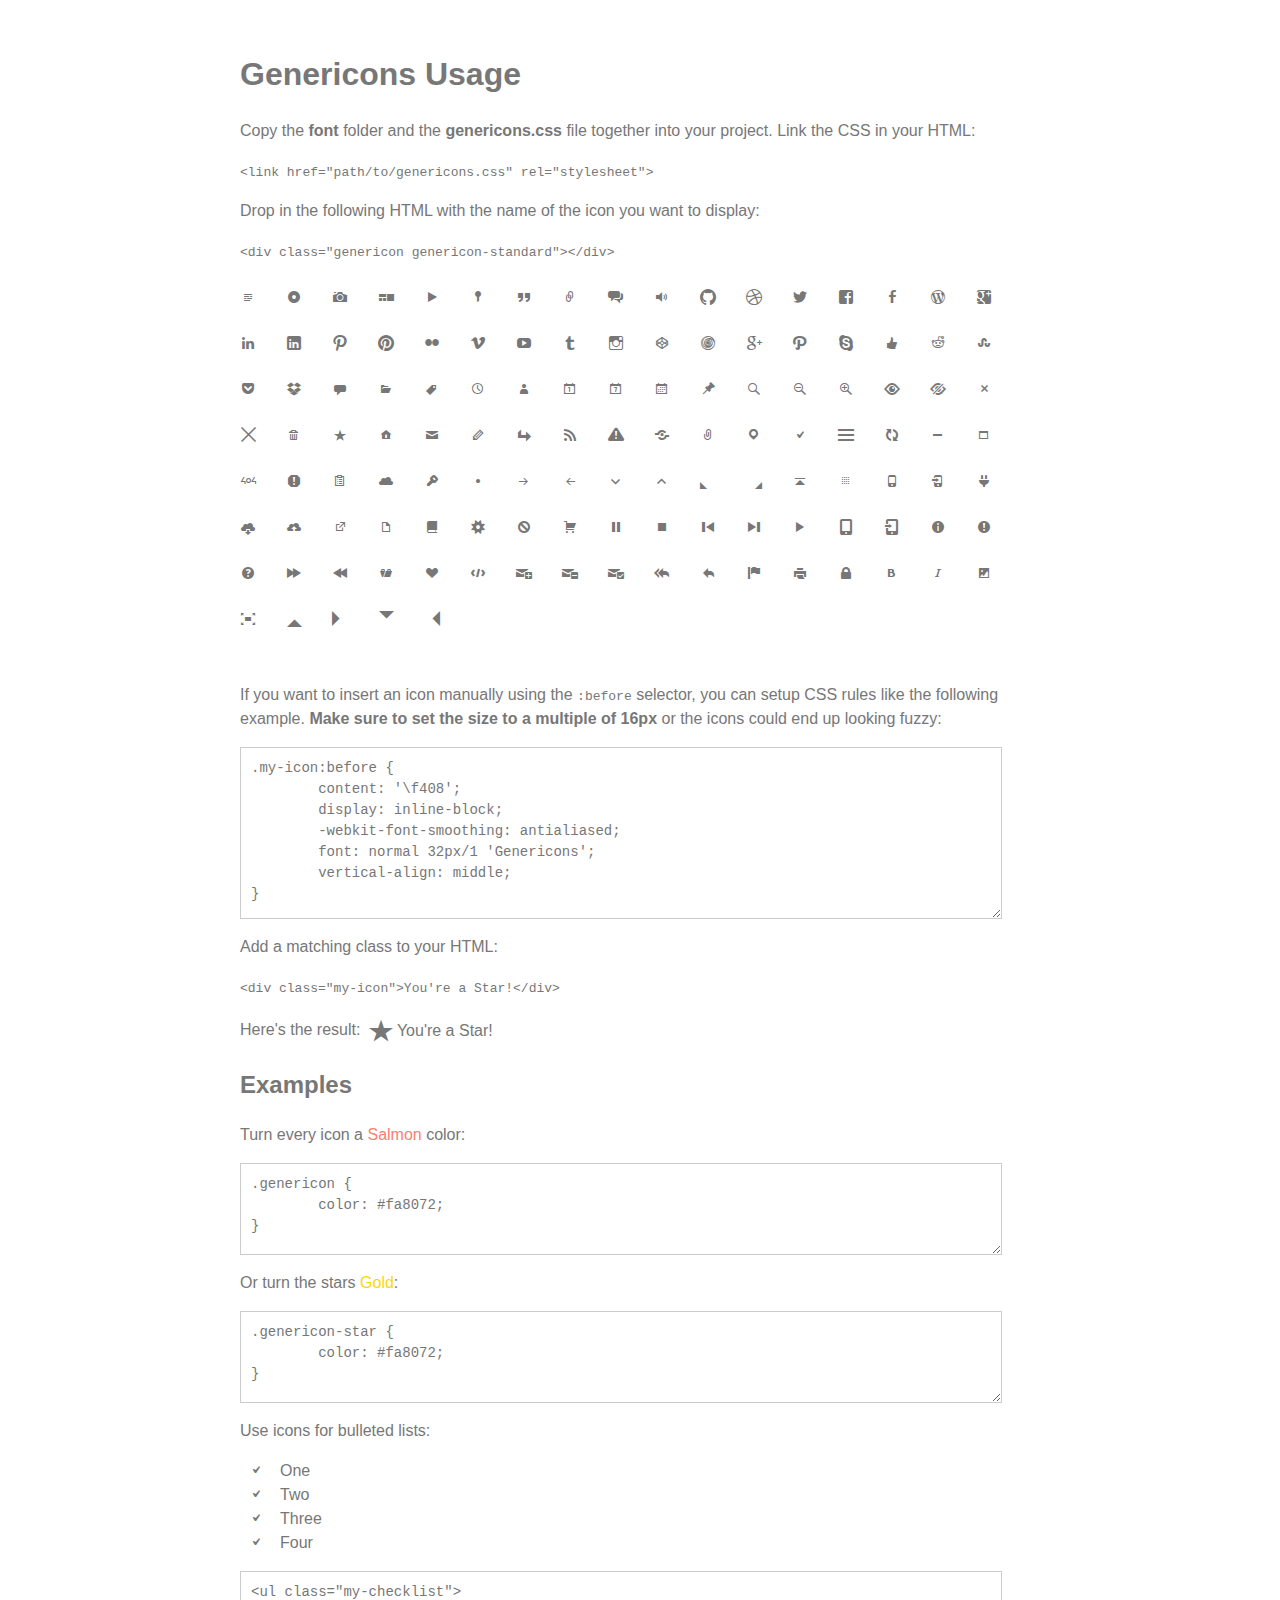
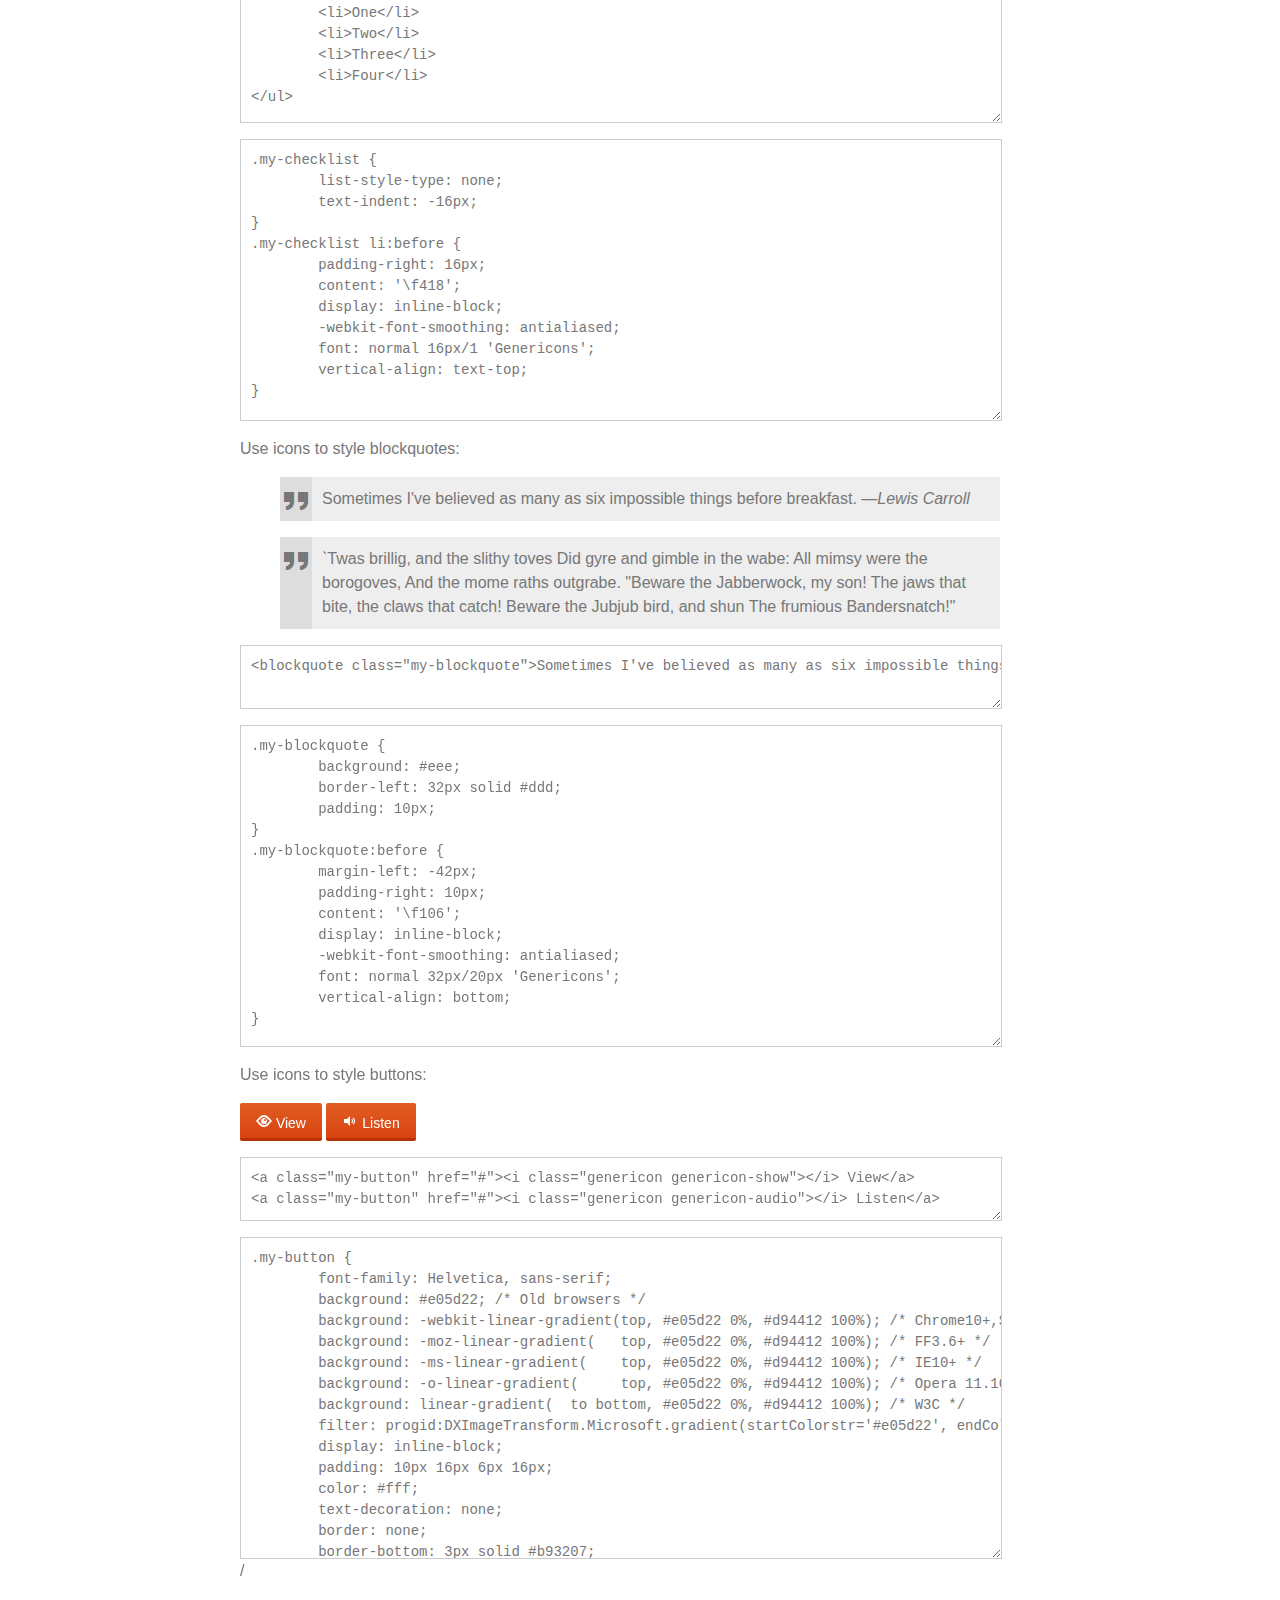
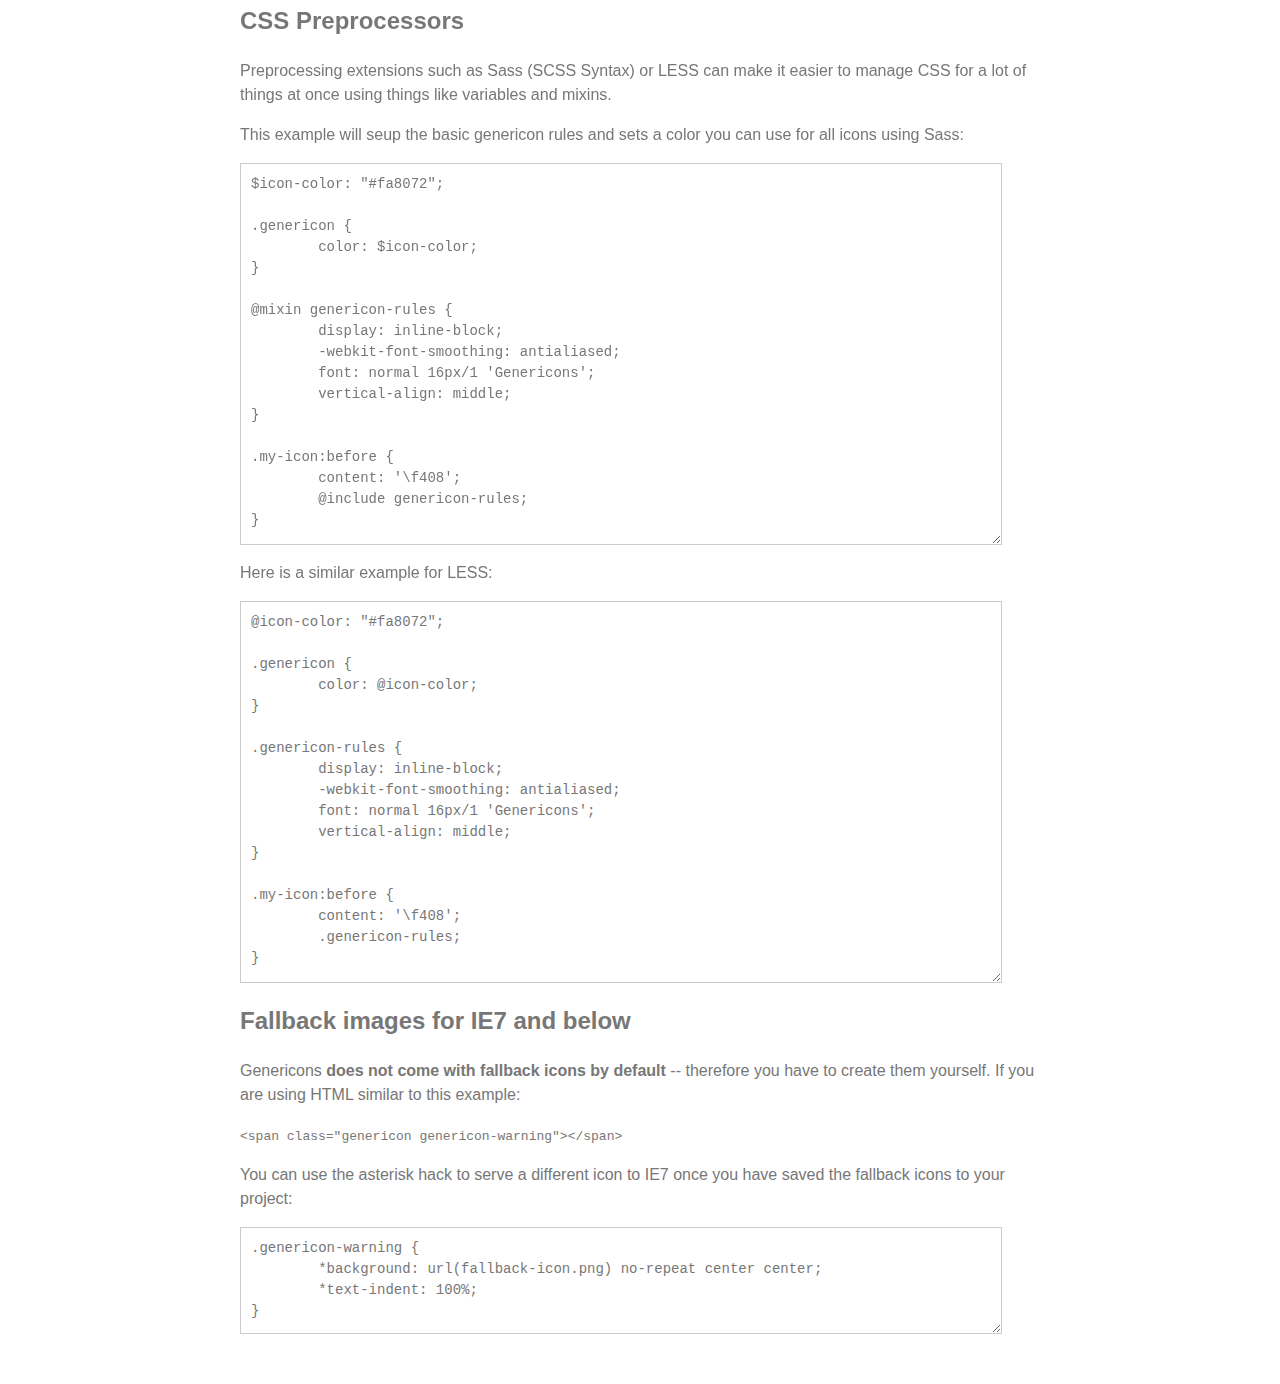
<file: blog/wp-content/themes/twentyfourteen/genericons/example.html>
<!DOCTYPE html>
<html dir="ltr" lang="en">
<head>
<title>Genericons</title>
<link rel="stylesheet" href="genericons.css">
<style type="text/css">
body {
	font-family: sans-serif;
	line-height: 1.5;
	width: 800px;
	margin: 50px auto;
	color: #777;
	background: white;
}
.icons {
	overflow: hidden;
	padding: 10px 0;
}
.icons div {
	cursor: pointer;
	float: left;
	margin: 0 30px 30px 0;
}
.icons:hover div {
	background: #f7f7f7;
}
.code {
        display: block;
        font: 14px/1.5 monospace;
        width: 740px;
        white-space: pre;
        border: 1px solid #ccc;
        padding: 10px;
        color: #777;
        overflow: auto;
}
.my-icon:before {
	content: '\f408';
        display: inline-block;
        -webkit-font-smoothing: antialiased;
        font: normal 32px/1 'Genericons';
        vertical-align: middle;
}
/* For the Examples */
.my-checklist {
	list-style-type: none;
	text-indent: -16px;
}
.my-checklist li:before {
	padding-right: 16px;
	content: '\f418';
        display: inline-block;
        -webkit-font-smoothing: antialiased;
        font: normal 16px/1 'Genericons';
        vertical-align: text-top;
}
.my-blockquote {
	background: #eee;
	border-left: 32px solid #ddd;
	padding: 10px;
}
.my-blockquote:before {
	margin-left: -42px;
	padding-right: 10px;
        content: '\f106';
        display: inline-block;
        -webkit-font-smoothing: antialiased;
        font: normal 32px/20px 'Genericons';
        vertical-align: bottom;
}
.my-button {
	font-family: Helvetica, sans-serif;
	font-size: 14px;
	background: #e05d22; /* Old browsers */
	background: -webkit-linear-gradient(top, #e05d22 0%, #d94412 100%); /* Chrome10+,Safari5.1+ */
	background: -moz-linear-gradient(   top, #e05d22 0%, #d94412 100%); /* FF3.6+ */
	background: -ms-linear-gradient(    top, #e05d22 0%, #d94412 100%); /* IE10+ */
	background: -o-linear-gradient(     top, #e05d22 0%, #d94412 100%); /* Opera 11.10+ */
	background: linear-gradient(  to bottom, #e05d22 0%, #d94412 100%); /* W3C */
	filter: progid:DXImageTransform.Microsoft.gradient(startColorstr='#e05d22', endColorstr='#d94412', GradientType=0); /* IE6-9 */
	display: inline-block;
	padding: 10px 16px 4px 16px;
	color: #fff;
	text-decoration: none;
	border: none;
	border-bottom: 3px solid #b93207;
	border-radius: 2px;
}
.my-button:hover,
.my-button:focus {
	background: #ed6a31; /* Old browsers */
	background: -webkit-linear-gradient(top, #ed6a31 0%, #e55627 100%); /* Chrome10+,Safari5.1+ */
	background: -moz-linear-gradient(   top, #ed6a31 0%, #e55627 100%); /* FF3.6+ */
	background: -ms-linear-gradient(    top, #ed6a31 0%, #e55627 100%); /* IE10+ */
	background: -o-linear-gradient(     top, #ed6a31 0%, #e55627 100%); /* Opera 11.10+ */
	background: linear-gradient(  to bottom, #ed6a31 0%, #e55627 100%); /* W3C */
	filter: progid:DXImageTransform.Microsoft.gradient(startColorstr='#ed6a31', endColorstr='#e55627', GradientType=0); /* IE6-9 */
	outline: none;
}
.my-button:active {
	background: #d94412; /* Old browsers */
	background: -webkit-linear-gradient(top, #d94412 0%, #e05d22 100%); /* Chrome10+,Safari5.1+ */
	background: -moz-linear-gradient(   top, #d94412 0%, #e05d22 100%); /* FF3.6+ */
	background: -ms-linear-gradient(    top, #d94412 0%, #e05d22 100%); /* IE10+ */
	background: -o-linear-gradient(     top, #d94412 0%, #e05d22 100%); /* Opera 11.10+ */
	background: linear-gradient(  to bottom, #d94412 0%, #e05d22 100%); /* W3C */
	filter: progid:DXImageTransform.Microsoft.gradient(startColorstr='#d94412', endColorstr='#e05d22', GradientType=0); /* IE6-9 */
	border: none;
	border-top: 3px solid #b93207;
	padding: 6px 16px 7px 16px;
}
</style>
</head>
<body>

<div class="section">

	<h1>Genericons Usage</h1>

	<p>Copy the <strong>font</strong> folder and the <strong>genericons.css</strong> file together into your project. Link the CSS in your HTML:</p>

	<p><code>&lt;link href="path/to/genericons.css" rel="stylesheet"&gt;</code></p>

	<p>Drop in the following HTML with the name of the icon you want to display:</p>

	<p><code>&lt;div class="genericon genericon-standard"&gt;&lt;/div&gt;</code></p>

	<div class="icons">
	
		<!-- post formats -->
		<div alt="f100" class="genericon genericon-standard"></div>
		<div alt="f101" class="genericon genericon-aside"></div>
		<div alt="f102" class="genericon genericon-image"></div>
		<div alt="f103" class="genericon genericon-gallery"></div>
		<div alt="f104" class="genericon genericon-video"></div>
		<div alt="f105" class="genericon genericon-status"></div>
		<div alt="f106" class="genericon genericon-quote"></div>
		<div alt="f107" class="genericon genericon-link"></div>
		<div alt="f108" class="genericon genericon-chat"></div>
		<div alt="f109" class="genericon genericon-audio"></div>

		<!-- social icons -->
		<div alt="f200" class="genericon genericon-github"></div>
		<div alt="f201" class="genericon genericon-dribbble"></div>
		<div alt="f202" class="genericon genericon-twitter"></div>
		<div alt="f203" class="genericon genericon-facebook"></div>
		<div alt="f204" class="genericon genericon-facebook-alt"></div>
		<div alt="f205" class="genericon genericon-wordpress"></div>
		<div alt="f206" class="genericon genericon-googleplus"></div>
		<div alt="f207" class="genericon genericon-linkedin"></div>
		<div alt="f208" class="genericon genericon-linkedin-alt"></div>
		<div alt="f209" class="genericon genericon-pinterest"></div>
		<div alt="f210" class="genericon genericon-pinterest-alt"></div>
		<div alt="f211" class="genericon genericon-flickr"></div>
		<div alt="f212" class="genericon genericon-vimeo"></div>
		<div alt="f213" class="genericon genericon-youtube"></div>
		<div alt="f214" class="genericon genericon-tumblr"></div>
		<div alt="f215" class="genericon genericon-instagram"></div>
		<div alt="f216" class="genericon genericon-codepen"></div>
		<div alt="f217" class="genericon genericon-polldaddy"></div>
		<div alt="f218" class="genericon genericon-googleplus-alt"></div>
		<div alt="f219" class="genericon genericon-path"></div>
		<div alt="f220" class="genericon genericon-skype"></div>
		<div alt="f221" class="genericon genericon-digg"></div>
		<div alt="f222" class="genericon genericon-reddit"></div>
		<div alt="f223" class="genericon genericon-stumbleupon"></div>
		<div alt="f224" class="genericon genericon-pocket"></div>
		<div alt="f225" class="genericon genericon-dropbox"></div>

		<!-- meta icons -->
		<div alt="f300" class="genericon genericon-comment"></div>
		<div alt="f301" class="genericon genericon-category"></div>
		<div alt="f302" class="genericon genericon-tag"></div>
		<div alt="f303" class="genericon genericon-time"></div>
		<div alt="f304" class="genericon genericon-user"></div>
		<div alt="f305" class="genericon genericon-day"></div>
		<div alt="f306" class="genericon genericon-week"></div>
		<div alt="f307" class="genericon genericon-month"></div>
		<div alt="f308" class="genericon genericon-pinned"></div>

		<!-- other icons -->
		<div alt="f400" class="genericon genericon-search"></div>
		<div alt="f401" class="genericon genericon-unzoom"></div>
		<div alt="f402" class="genericon genericon-zoom"></div>
		<div alt="f403" class="genericon genericon-show"></div>
		<div alt="f404" class="genericon genericon-hide"></div>
		<div alt="f405" class="genericon genericon-close"></div>
		<div alt="f406" class="genericon genericon-close-alt"></div>
		<div alt="f407" class="genericon genericon-trash"></div>
		<div alt="f408" class="genericon genericon-star"></div>
		<div alt="f409" class="genericon genericon-home"></div>
		<div alt="f410" class="genericon genericon-mail"></div>
		<div alt="f411" class="genericon genericon-edit"></div>
		<div alt="f412" class="genericon genericon-reply"></div>
		<div alt="f413" class="genericon genericon-feed"></div>
		<div alt="f414" class="genericon genericon-warning"></div>
		<div alt="f415" class="genericon genericon-share"></div>
		<div alt="f416" class="genericon genericon-attachment"></div>
		<div alt="f417" class="genericon genericon-location"></div>
		<div alt="f418" class="genericon genericon-checkmark"></div>
		<div alt="f419" class="genericon genericon-menu"></div>
		<div alt="f420" class="genericon genericon-refresh"></div>
		<div alt="f421" class="genericon genericon-minimize"></div>
		<div alt="f422" class="genericon genericon-maximize"></div>
		<div alt="f423" class="genericon genericon-404"></div>
		<div alt="f424" class="genericon genericon-spam"></div>
		<div alt="f425" class="genericon genericon-summary"></div>
		<div alt="f426" class="genericon genericon-cloud"></div>
		<div alt="f427" class="genericon genericon-key"></div>
		<div alt="f428" class="genericon genericon-dot"></div>
		<div alt="f429" class="genericon genericon-next"></div>
		<div alt="f430" class="genericon genericon-previous"></div>
		<div alt="f431" class="genericon genericon-expand"></div>
		<div alt="f432" class="genericon genericon-collapse"></div>
		<div alt="f433" class="genericon genericon-dropdown"></div>
		<div alt="f434" class="genericon genericon-dropdown-left"></div>
		<div alt="f435" class="genericon genericon-top"></div>
		<div alt="f436" class="genericon genericon-draggable"></div>
		<div alt="f437" class="genericon genericon-phone"></div>
		<div alt="f438" class="genericon genericon-send-to-phone"></div>
		<div alt="f439" class="genericon genericon-plugin"></div>
		<div alt="f440" class="genericon genericon-cloud-download"></div>
		<div alt="f441" class="genericon genericon-cloud-upload"></div>
		<div alt="f442" class="genericon genericon-external"></div>
		<div alt="f443" class="genericon genericon-document"></div>
		<div alt="f444" class="genericon genericon-book"></div>
		<div alt="f445" class="genericon genericon-cog"></div>
		<div alt="f446" class="genericon genericon-unapprove"></div>
		<div alt="f447" class="genericon genericon-cart"></div>
		<div alt="f448" class="genericon genericon-pause"></div>
		<div alt="f449" class="genericon genericon-stop"></div>
		<div alt="f450" class="genericon genericon-skip-back"></div>
		<div alt="f451" class="genericon genericon-skip-ahead"></div>
		<div alt="f452" class="genericon genericon-play"></div>
		<div alt="f453" class="genericon genericon-tablet"></div>
		<div alt="f454" class="genericon genericon-send-to-tablet"></div>
		<div alt="f455" class="genericon genericon-info"></div>
		<div alt="f456" class="genericon genericon-notice"></div>
		<div alt="f457" class="genericon genericon-help"></div>
		<div alt="f458" class="genericon genericon-fastforward"></div>
		<div alt="f459" class="genericon genericon-rewind"></div>
		<div alt="f460" class="genericon genericon-portfolio"></div>
		<div alt="f461" class="genericon genericon-heart"></div>
		<div alt="f462" class="genericon genericon-code"></div>
		<div alt="f463" class="genericon genericon-subscribe"></div>
		<div alt="f464" class="genericon genericon-unsubscribe"></div>
		<div alt="f465" class="genericon genericon-subscribed"></div>
		<div alt="f466" class="genericon genericon-reply-alt"></div>
		<div alt="f467" class="genericon genericon-reply-single"></div>
		<div alt="f468" class="genericon genericon-flag"></div>
		<div alt="f469" class="genericon genericon-print"></div>
		<div alt="f470" class="genericon genericon-lock"></div>
		<div alt="f471" class="genericon genericon-bold"></div>
		<div alt="f472" class="genericon genericon-italic"></div>
		<div alt="f473" class="genericon genericon-picture"></div>
		<div alt="f474" class="genericon genericon-fullscreen"></div>

		<!-- generic shapes -->
		<div alt="f500" class="genericon genericon-uparrow"></div>
		<div alt="f501" class="genericon genericon-rightarrow"></div>
		<div alt="f502" class="genericon genericon-downarrow"></div>
		<div alt="f503" class="genericon genericon-leftarrow"></div>

	</div>

	<p>If you want to insert an icon manually using the <code>:before</code> selector, you can setup CSS rules like the following example. <strong>Make sure to set the size to a multiple of 16px</strong> or the icons could end up looking fuzzy:</p>

<p><textarea class="code" style="min-height: 150px;" onclick="select();">.my-icon:before {
	content: '\f408';
        display: inline-block;
        -webkit-font-smoothing: antialiased;
        font: normal 32px/1 'Genericons';
        vertical-align: middle;
}</textarea></p>

	<p>Add a matching class to your HTML:</p>

	<p><code>&lt;div class="my-icon"&gt;You're a Star!&lt;/div&gt;</code></p>

	<p>Here's the result: <span class="my-icon">You're a Star!</span></p>

	<h2>Examples</h2>

	<p>Turn every icon a <span style="color: #fa8072;">Salmon</span> color:</p>

<p><textarea class="code" style="min-height: 70px" onclick="select();">
.genericon {
	color: #fa8072;
}</textarea></p>

	<p>Or turn the stars <span style="color: #ffd700;">Gold</span>:</p>

<p><textarea class="code" style="min-height: 70px" onclick="select();">
.genericon-star {
	color: #fa8072;
}</textarea></p>

	<p>Use icons for bulleted lists:</p>

	<ul class="my-checklist">
		<li>One</li>
		<li>Two</li>
		<li>Three</li>
		<li>Four</li>
	</ul>

<p><textarea class="code" style="min-height: 130px" onclick="select();">
<ul class="my-checklist">
	<li>One</li>
	<li>Two</li>
	<li>Three</li>
	<li>Four</li>
</ul></textarea></p>

<p><textarea class="code" style="min-height: 260px;" onclick="select();">
.my-checklist {
	list-style-type: none;
	text-indent: -16px;
}
.my-checklist li:before {
	padding-right: 16px;
	content: '\f418';
        display: inline-block;
        -webkit-font-smoothing: antialiased;
        font: normal 16px/1 'Genericons';
        vertical-align: text-top;
}</textarea></p>

	<p>Use icons to style blockquotes:</p>

	<blockquote class="my-blockquote">Sometimes I've believed as many as six impossible things before breakfast. &mdash;<em>Lewis Carroll</em></blockquote>
	<blockquote class="my-blockquote">`Twas brillig, and the slithy toves Did gyre and gimble in the wabe: All mimsy were the borogoves, And the mome raths outgrabe. "Beware the Jabberwock, my son!  The jaws that bite, the claws that catch!  Beware the Jubjub bird, and shun The frumious Bandersnatch!"</blockquote>

<p><textarea class="code" style="min-height: 40px;" onclick="select();"><blockquote class="my-blockquote">Sometimes I've believed as many as six impossible things before breakfast. &mdash;<em>Lewis Carroll</em></blockquote></textarea></p>

<p><textarea class="code" style="min-height: 300px;" onclick="select();">
.my-blockquote {
	background: #eee;
	border-left: 32px solid #ddd;
	padding: 10px;
}
.my-blockquote:before {
	margin-left: -42px;
	padding-right: 10px;
        content: '\f106';
        display: inline-block;
        -webkit-font-smoothing: antialiased;
        font: normal 32px/20px 'Genericons';
        vertical-align: bottom;
} </textarea></p>

	<p>Use icons to style buttons:</p>

	<a class="my-button" href="javascript:void()"><i class="genericon genericon-show"></i> View</a>
	<a class="my-button" href="javascript:void()"><i class="genericon genericon-audio"></i> Listen</a>

<p><textarea class="code" style="min-height: 40px;" onclick="select();"><a class="my-button" href="#"><i class="genericon genericon-show"></i> View</a>
<a class="my-button" href="#"><i class="genericon genericon-audio"></i> Listen</a></textarea></p>

<p><textarea class="code" style="min-height: 300px;" onclick="select();">
.my-button {
	font-family: Helvetica, sans-serif;
	background: #e05d22; /* Old browsers */
	background: -webkit-linear-gradient(top, #e05d22 0%, #d94412 100%); /* Chrome10+,Safari5.1+ */
	background: -moz-linear-gradient(   top, #e05d22 0%, #d94412 100%); /* FF3.6+ */
	background: -ms-linear-gradient(    top, #e05d22 0%, #d94412 100%); /* IE10+ */
	background: -o-linear-gradient(     top, #e05d22 0%, #d94412 100%); /* Opera 11.10+ */
	background: linear-gradient(  to bottom, #e05d22 0%, #d94412 100%); /* W3C */
	filter: progid:DXImageTransform.Microsoft.gradient(startColorstr='#e05d22', endColorstr='#d94412', GradientType=0); /* IE6-9 */
	display: inline-block;
	padding: 10px 16px 6px 16px;
	color: #fff;
	text-decoration: none;
	border: none;
	border-bottom: 3px solid #b93207;
	border-radius: 2px;
}

.my-button:hover,
.my-button:focus {
	background: #ed6a31; /* Old browsers */
	background: -webkit-linear-gradient(top, #ed6a31 0%, #e55627 100%); /* Chrome10+,Safari5.1+ */
	background: -moz-linear-gradient(   top, #ed6a31 0%, #e55627 100%); /* FF3.6+ */
	background: -ms-linear-gradient(    top, #ed6a31 0%, #e55627 100%); /* IE10+ */
	background: -o-linear-gradient(     top, #ed6a31 0%, #e55627 100%); /* Opera 11.10+ */
	background: linear-gradient(  to bottom, #ed6a31 0%, #e55627 100%); /* W3C */
	filter: progid:DXImageTransform.Microsoft.gradient(startColorstr='#ed6a31', endColorstr='#e55627', GradientType=0); /* IE6-9 */
	outline: none;
}

.my-button:active {
	background: #d94412; /* Old browsers */
	background: -webkit-linear-gradient(top, #d94412 0%, #e05d22 100%); /* Chrome10+,Safari5.1+ */
	background: -moz-linear-gradient(   top, #d94412 0%, #e05d22 100%); /* FF3.6+ */
	background: -ms-linear-gradient(    top, #d94412 0%, #e05d22 100%); /* IE10+ */
	background: -o-linear-gradient(     top, #d94412 0%, #e05d22 100%); /* Opera 11.10+ */
	background: linear-gradient(  to bottom, #d94412 0%, #e05d22 100%); /* W3C */
	filter: progid:DXImageTransform.Microsoft.gradient(startColorstr='#d94412', endColorstr='#e05d22', GradientType=0); /* IE6-9 */
	border: none;
	border-top: 3px solid #b93207;
	padding: 6px 16px 10px 16px;
}</textarea>/</p>

	<h2>CSS Preprocessors</h2>

	<p>Preprocessing extensions such as Sass (SCSS Syntax) or LESS</a> can make it easier to manage CSS for a lot of things at once using things like variables and mixins.</p>

	<p>This example will seup the basic genericon rules and sets a color you can use for all icons using Sass:</p>

<p><textarea class="code" style="min-height: 360px;" onclick="select();">$icon-color: "#fa8072";

.genericon {
        color: $icon-color;
}

@mixin genericon-rules {
        display: inline-block;
        -webkit-font-smoothing: antialiased;
        font: normal 16px/1 'Genericons';
        vertical-align: middle;
}

.my-icon:before {
	content: '\f408';
        @include genericon-rules;
}</textarea></p>

	<p>Here is a similar example for LESS:</p>

<p><textarea class="code" style="min-height: 360px;" onclick="select();">@icon-color: "#fa8072";

.genericon {
        color: @icon-color;
}

.genericon-rules {
        display: inline-block;
        -webkit-font-smoothing: antialiased;
        font: normal 16px/1 'Genericons';
        vertical-align: middle;
}

.my-icon:before {
	content: '\f408';
        .genericon-rules;
}</textarea></p>

	<h2>Fallback images for IE7 and below</h2>

	<p>Genericons <strong>does not come with fallback icons by default</strong> -- therefore you have to create them yourself. If you are using HTML similar to this example:

	<p><code>&lt;span class="genericon genericon-warning"&gt;&lt;/span&gt;</code></p>

	<p>You can use the asterisk hack to serve a different icon to IE7 once you have saved the fallback icons to your project:</p>

<textarea class="code" style="min-height: 85px;" onclick="select();">.genericon-warning {
        *background: url(fallback-icon.png) no-repeat center center;
        *text-indent: 100%;
}</textarea>

</div>

</body>
</html>
</file>
<file: blog/wp-admin/css/install.css>
html {
	background: #f1f1f1;
	margin: 0 20px;
}

body {
	background: #fff;
	color: #444;
	font-family: "Open Sans", sans-serif;
	margin: 140px auto 25px;
	padding: 20px 20px 10px 20px;
	max-width: 700px;
	-webkit-font-smoothing: subpixel-antialiased;
	-webkit-box-shadow: 0 1px 3px rgba(0,0,0,0.13);
	box-shadow: 0 1px 3px rgba(0,0,0,0.13);
}

a {
	color: #0074a2;
	text-decoration: none;
}

a:hover {
	color: #2ea2cc;
}

h1 {
	border-bottom: 1px solid #dedede;
	clear: both;
	color: #666;
	font-size: 24px;
	margin: 30px 0;
	padding: 0;
	padding-bottom: 7px;
	font-weight: normal;
}

h2 {
	font-size: 16px;
}

p, li, dd, dt {
	padding-bottom: 2px;
	font-size: 14px;
	line-height: 1.5;
}

code, .code {
	font-family: Consolas, Monaco, monospace;
}

ul, ol, dl {
	padding: 5px 5px 5px 22px;
}

a img {
	border:0
}
abbr {
	border: 0;
	font-variant: normal;
}

label {
	cursor: pointer;
}

#logo {
	margin: 6px 0 14px 0;
	border-bottom: none;
	text-align:center
}
#logo a {
	background-image: url(../images/w-logo-blue.png?ver=20131202);
	background-image: none, url(../images/wordpress-logo.svg?ver=20131107);
	-webkit-background-size: 84px;
	background-size: 84px;
	background-position: center top;
	background-repeat: no-repeat;
	color: #999;
	height: 84px;
	font-size: 20px;
	font-weight: normal;
	line-height: 1.3em;
	margin: -130px auto 25px;
	padding: 0;
	text-decoration: none;
	width: 84px;
	text-indent: -9999px;
	outline: none;
	overflow: hidden;
	display: block;
}
.step {
	margin: 20px 0 15px;
}
.step, th {
	text-align: left;
	padding: 0;
}
.language-chooser.wp-core-ui .step .button.button-large {
	height: 36px;
	vertical-align: middle;
	font-size: 14px;
}
textarea {
	border: 1px solid #dfdfdf;
	font-family: "Open Sans", sans-serif;
	width: 100%;
	-webkit-box-sizing: border-box;
	-moz-box-sizing: border-box;
	box-sizing: border-box;
}

.form-table {
	border-collapse: collapse;
	margin-top: 1em;
	width: 100%;
}

.form-table td {
	margin-bottom: 9px;
	padding: 10px 20px 10px 0;
	border-bottom: 8px solid #fff;
	font-size: 14px;
	vertical-align: top
}

.form-table th {
	font-size: 14px;
	text-align: left;
	padding: 16px 20px 10px 0;
	width: 140px;
	vertical-align: top;
}

.form-table code {
	line-height: 18px;
	font-size: 14px;
}

.form-table p {
	margin: 4px 0 0 0;
	font-size: 11px;
}

.form-table input {
	line-height: 20px;
	font-size: 15px;
	padding: 3px 5px;
	border: 1px solid #ddd;
	-webkit-box-shadow: inset 0 1px 2px rgba(0,0,0,0.07);
	box-shadow: inset 0 1px 2px rgba(0,0,0,0.07);
}

input,
submit {
	font-family: "Open Sans", sans-serif;
}

.form-table input[type=text],
.form-table input[type=email],
.form-table input[type=url],
.form-table input[type=password] {
	width: 206px;
}

.form-table th p {
	font-weight: normal;
}

.form-table.install-success td {
	vertical-align: middle;
	padding: 16px 20px 10px 0;
}

.form-table.install-success td p {
	margin: 0;
	font-size: 14px;
}

.form-table.install-success td code {
	margin: 0;
	font-size: 18px;
}

#error-page {
	margin-top: 50px;
}

#error-page p {
	font-size: 14px;
	line-height: 18px;
	margin: 25px 0 20px;
}

#error-page code, .code {
	font-family: Consolas, Monaco, monospace;
}

#pass-strength-result {
	background-color: #eee;
	border-color: #ddd !important;
	border-style: solid;
	border-width: 1px;
	margin: 5px 5px 5px 0;
	padding: 5px;
	text-align: center;
	width: 200px;
	display: none;
}

#pass-strength-result.bad {
	background-color: #ffb78c;
	border-color: #ff853c !important;
}

#pass-strength-result.good {
	background-color: #ffec8b;
	border-color: #ffcc00 !important;
}

#pass-strength-result.short {
	background-color: #ffa0a0;
	border-color: #f04040 !important;
}

#pass-strength-result.strong {
	background-color: #c3ff88;
	border-color: #8dff1c !important;
}

.message {
	border: 1px solid #c00;
	padding: 0.5em 0.7em;
	margin: 5px 0 15px;
	background-color: #ffebe8;
}

/* @noflip */
#dbname,
#uname,
#pwd,
#dbhost,
#prefix,
#user_login,
#admin_email,
#pass1,
#pass2 {
	direction: ltr;
}


/* localization */
body.rtl,
.rtl textarea,
.rtl input,
.rtl submit {
	font-family: Tahoma, sans-serif;
}

:lang(he-il) body.rtl,
:lang(he-il) .rtl textarea,
:lang(he-il) .rtl input,
:lang(he-il) .rtl submit {
	font-family: Arial, sans-serif;
}

@media only screen and (max-width: 799px) {
	body {
		margin-top: 115px;
	}
	#logo a {
		margin: -125px auto 30px;
	}
}

@media screen and ( max-width: 782px ) {

	.form-table {
		margin-top: 0;
	}

	.form-table th,
	.form-table td {
		display: block;
		width: auto;
		vertical-align: middle;
	}

	.form-table th {
		padding: 20px 0 0;
	}

	.form-table td {
		padding: 5px 0;
		border: 0;
		margin: 0;
	}

	textarea,
	input {
		font-size: 16px;
	}

	.form-table td input[type="text"],
	.form-table td input[type="email"],
	.form-table td input[type="url"],
	.form-table td input[type="password"],
	.form-table td select,
	.form-table td textarea,
	.form-table span.description {
		width: 100%;
		font-size: 16px;
		line-height: 1.5;
		padding: 7px 10px;
		display: block;
		max-width: none;
		-webkit-box-sizing: border-box;
		-moz-box-sizing: border-box;
		box-sizing: border-box;
	}

}

body.language-chooser {
	max-width: 300px;
}

.language-chooser select {
	padding: 8px;
	width: 100%;
	display: block;
	border: 1px solid #ddd;
	background-color: #fff;
	color: #333;
	font-size: 16px;
	font-family: Arial, sans-serif;
	font-weight: normal;
}

.language-chooser p {
	text-align: right;
}

.screen-reader-input,
.screen-reader-text {
	position: absolute;
	margin: -1px;
	padding: 0;
	height: 1px;
	width: 1px;
	overflow: hidden;
	clip: rect(0 0 0 0);
	border: 0;
}

.spinner {
	background: url(../images/spinner.gif) no-repeat;
	-webkit-background-size: 20px 20px;
	background-size: 20px 20px;
	visibility: hidden;
	opacity: 0.7;
	filter: alpha(opacity=70);
	width: 20px;
	height: 20px;
	margin: 2px 5px 0;
}

.step .spinner {
	display: inline-block;
	margin-top: 8px;
	margin-right: 15px;
	vertical-align: top;
}

/**
 * HiDPI Displays
 */
@media print,
  (-o-min-device-pixel-ratio: 5/4),
  (-webkit-min-device-pixel-ratio: 1.25),
  (min-resolution: 120dpi) {

	.spinner {
		background-image: url(../images/spinner-2x.gif);
	}

}
</file>
<file: blog/wp-content/themes/twentyfifteen/genericons/genericons.css>
/**

	Genericons

*/


/* IE8 and below use EOT and allow cross-site embedding.
   IE9 uses WOFF which is base64 encoded to allow cross-site embedding.
   So unfortunately, IE9 will throw a console error, but it'll still work.
   When the font is base64 encoded, cross-site embedding works in Firefox */

@font-face {
    font-family: 'Genericons';
    src: url('Genericons.eot');
}

@font-face {
    font-family: 'Genericons';
    src: url([data-uri]) format('woff'),
         url('Genericons.ttf') format('truetype'),
         url('Genericons.svg#genericonsregular') format('svg');
    font-weight: normal;
    font-style: normal;
}

@media screen and (-webkit-min-device-pixel-ratio:0) {
  @font-face {
    font-family: "Genericons";
    src: url("./Genericons.svg#Genericons") format("svg");
  }
}


/**
 * All Genericons
 */

.genericon {
	font-size: 16px;
	vertical-align: top;
	text-align: center;
	-moz-transition: color .1s ease-in 0;
	-webkit-transition: color .1s ease-in 0;
	display: inline-block;
	font-family: "Genericons";
	font-style: normal;
	font-weight: normal;
	font-variant: normal;
	line-height: 1;
	text-decoration: inherit;
	text-transform: none;
	-moz-osx-font-smoothing: grayscale;
	-webkit-font-smoothing: antialiased;
	speak: none;
}


/**
 * Individual icons
 */

.genericon-404:before { content: "\f423"; }
.genericon-activity:before { content: "\f508"; }
.genericon-anchor:before { content: "\f509"; }
.genericon-aside:before { content: "\f101"; }
.genericon-attachment:before { content: "\f416"; }
.genericon-audio:before { content: "\f109"; }
.genericon-bold:before { content: "\f471"; }
.genericon-book:before { content: "\f444"; }
.genericon-bug:before { content: "\f50a"; }
.genericon-cart:before { content: "\f447"; }
.genericon-category:before { content: "\f301"; }
.genericon-chat:before { content: "\f108"; }
.genericon-checkmark:before { content: "\f418"; }
.genericon-close:before { content: "\f405"; }
.genericon-close-alt:before { content: "\f406"; }
.genericon-cloud:before { content: "\f426"; }
.genericon-cloud-download:before { content: "\f440"; }
.genericon-cloud-upload:before { content: "\f441"; }
.genericon-code:before { content: "\f462"; }
.genericon-codepen:before { content: "\f216"; }
.genericon-cog:before { content: "\f445"; }
.genericon-collapse:before { content: "\f432"; }
.genericon-comment:before { content: "\f300"; }
.genericon-day:before { content: "\f305"; }
.genericon-digg:before { content: "\f221"; }
.genericon-document:before { content: "\f443"; }
.genericon-dot:before { content: "\f428"; }
.genericon-downarrow:before { content: "\f502"; }
.genericon-download:before { content: "\f50b"; }
.genericon-draggable:before { content: "\f436"; }
.genericon-dribbble:before { content: "\f201"; }
.genericon-dropbox:before { content: "\f225"; }
.genericon-dropdown:before { content: "\f433"; }
.genericon-dropdown-left:before { content: "\f434"; }
.genericon-edit:before { content: "\f411"; }
.genericon-ellipsis:before { content: "\f476"; }
.genericon-expand:before { content: "\f431"; }
.genericon-external:before { content: "\f442"; }
.genericon-facebook:before { content: "\f203"; }
.genericon-facebook-alt:before { content: "\f204"; }
.genericon-fastforward:before { content: "\f458"; }
.genericon-feed:before { content: "\f413"; }
.genericon-flag:before { content: "\f468"; }
.genericon-flickr:before { content: "\f211"; }
.genericon-foursquare:before { content: "\f226"; }
.genericon-fullscreen:before { content: "\f474"; }
.genericon-gallery:before { content: "\f103"; }
.genericon-github:before { content: "\f200"; }
.genericon-googleplus:before { content: "\f206"; }
.genericon-googleplus-alt:before { content: "\f218"; }
.genericon-handset:before { content: "\f50c"; }
.genericon-heart:before { content: "\f461"; }
.genericon-help:before { content: "\f457"; }
.genericon-hide:before { content: "\f404"; }
.genericon-hierarchy:before { content: "\f505"; }
.genericon-home:before { content: "\f409"; }
.genericon-image:before { content: "\f102"; }
.genericon-info:before { content: "\f455"; }
.genericon-instagram:before { content: "\f215"; }
.genericon-italic:before { content: "\f472"; }
.genericon-key:before { content: "\f427"; }
.genericon-leftarrow:before { content: "\f503"; }
.genericon-link:before { content: "\f107"; }
.genericon-linkedin:before { content: "\f207"; }
.genericon-linkedin-alt:before { content: "\f208"; }
.genericon-location:before { content: "\f417"; }
.genericon-lock:before { content: "\f470"; }
.genericon-mail:before { content: "\f410"; }
.genericon-maximize:before { content: "\f422"; }
.genericon-menu:before { content: "\f419"; }
.genericon-microphone:before { content: "\f50d"; }
.genericon-minimize:before { content: "\f421"; }
.genericon-minus:before { content: "\f50e"; }
.genericon-month:before { content: "\f307"; }
.genericon-move:before { content: "\f50f"; }
.genericon-next:before { content: "\f429"; }
.genericon-notice:before { content: "\f456"; }
.genericon-paintbrush:before { content: "\f506"; }
.genericon-path:before { content: "\f219"; }
.genericon-pause:before { content: "\f448"; }
.genericon-phone:before { content: "\f437"; }
.genericon-picture:before { content: "\f473"; }
.genericon-pinned:before { content: "\f308"; }
.genericon-pinterest:before { content: "\f209"; }
.genericon-pinterest-alt:before { content: "\f210"; }
.genericon-play:before { content: "\f452"; }
.genericon-plugin:before { content: "\f439"; }
.genericon-plus:before { content: "\f510"; }
.genericon-pocket:before { content: "\f224"; }
.genericon-polldaddy:before { content: "\f217"; }
.genericon-portfolio:before { content: "\f460"; }
.genericon-previous:before { content: "\f430"; }
.genericon-print:before { content: "\f469"; }
.genericon-quote:before { content: "\f106"; }
.genericon-rating-empty:before { content: "\f511"; }
.genericon-rating-full:before { content: "\f512"; }
.genericon-rating-half:before { content: "\f513"; }
.genericon-reddit:before { content: "\f222"; }
.genericon-refresh:before { content: "\f420"; }
.genericon-reply:before { content: "\f412"; }
.genericon-reply-alt:before { content: "\f466"; }
.genericon-reply-single:before { content: "\f467"; }
.genericon-rewind:before { content: "\f459"; }
.genericon-rightarrow:before { content: "\f501"; }
.genericon-search:before { content: "\f400"; }
.genericon-send-to-phone:before { content: "\f438"; }
.genericon-send-to-tablet:before { content: "\f454"; }
.genericon-share:before { content: "\f415"; }
.genericon-show:before { content: "\f403"; }
.genericon-shuffle:before { content: "\f514"; }
.genericon-sitemap:before { content: "\f507"; }
.genericon-skip-ahead:before { content: "\f451"; }
.genericon-skip-back:before { content: "\f450"; }
.genericon-skype:before { content: "\f220"; }
.genericon-spam:before { content: "\f424"; }
.genericon-spotify:before { content: "\f515"; }
.genericon-standard:before { content: "\f100"; }
.genericon-star:before { content: "\f408"; }
.genericon-status:before { content: "\f105"; }
.genericon-stop:before { content: "\f449"; }
.genericon-stumbleupon:before { content: "\f223"; }
.genericon-subscribe:before { content: "\f463"; }
.genericon-subscribed:before { content: "\f465"; }
.genericon-summary:before { content: "\f425"; }
.genericon-tablet:before { content: "\f453"; }
.genericon-tag:before { content: "\f302"; }
.genericon-time:before { content: "\f303"; }
.genericon-top:before { content: "\f435"; }
.genericon-trash:before { content: "\f407"; }
.genericon-tumblr:before { content: "\f214"; }
.genericon-twitch:before { content: "\f516"; }
.genericon-twitter:before { content: "\f202"; }
.genericon-unapprove:before { content: "\f446"; }
.genericon-unsubscribe:before { content: "\f464"; }
.genericon-unzoom:before { content: "\f401"; }
.genericon-uparrow:before { content: "\f500"; }
.genericon-user:before { content: "\f304"; }
.genericon-video:before { content: "\f104"; }
.genericon-videocamera:before { content: "\f517"; }
.genericon-vimeo:before { content: "\f212"; }
.genericon-warning:before { content: "\f414"; }
.genericon-website:before { content: "\f475"; }
.genericon-week:before { content: "\f306"; }
.genericon-wordpress:before { content: "\f205"; }
.genericon-xpost:before { content: "\f504"; }
.genericon-youtube:before { content: "\f213"; }
.genericon-zoom:before { content: "\f402"; }
</file>
<file: blog/wp-content/themes/twentyfourteen/genericons/genericons.css>
/**

	Genericons Helper CSS

*/


/**
 * The font was graciously generated by Font Squirrel (http://www.fontsquirrel.com). We love those guys.
 */

@font-face {
    font-family: 'Genericons';
    src: url('font/genericons-regular-webfont.eot');
}

@font-face {
    font-family: 'Genericons';
    src: url([data-uri]) format('woff'),
         url('font/genericons-regular-webfont.ttf') format('truetype'),
         url('font/genericons-regular-webfont.svg#genericonsregular') format('svg');
    font-weight: normal;
    font-style: normal;
}


/**
 * All Genericons
 */

.genericon {
	display: inline-block;
	width: 16px;
	height: 16px;
	-webkit-font-smoothing: antialiased;
	-moz-osx-font-smoothing: grayscale;
	font-size: 16px;
	line-height: 1;
	font-family: 'Genericons';
	text-decoration: inherit;
	font-weight: normal;
	font-style: normal;
	vertical-align: top;
}

/**
 * IE7 and IE6 hacks
 */

.genericon {
	*overflow: auto;
	*zoom: 1;
	*display: inline;
}

/**
 * Individual icons
 */

/* Post formats */
.genericon-standard:before {        content: '\f100'; }
.genericon-aside:before {           content: '\f101'; }
.genericon-image:before {           content: '\f102'; }
.genericon-gallery:before {         content: '\f103'; }
.genericon-video:before {           content: '\f104'; }
.genericon-status:before {          content: '\f105'; }
.genericon-quote:before {           content: '\f106'; }
.genericon-link:before {            content: '\f107'; }
.genericon-chat:before {            content: '\f108'; }
.genericon-audio:before {           content: '\f109'; }

/* Social icons */
.genericon-github:before {          content: '\f200'; }
.genericon-dribbble:before {        content: '\f201'; }
.genericon-twitter:before {         content: '\f202'; }
.genericon-facebook:before {        content: '\f203'; }
.genericon-facebook-alt:before {    content: '\f204'; }
.genericon-wordpress:before {       content: '\f205'; }
.genericon-googleplus:before {      content: '\f206'; }
.genericon-linkedin:before {        content: '\f207'; }
.genericon-linkedin-alt:before {    content: '\f208'; }
.genericon-pinterest:before {       content: '\f209'; }
.genericon-pinterest-alt:before {   content: '\f210'; }
.genericon-flickr:before {          content: '\f211'; }
.genericon-vimeo:before {           content: '\f212'; }
.genericon-youtube:before {         content: '\f213'; }
.genericon-tumblr:before {          content: '\f214'; }
.genericon-instagram:before {       content: '\f215'; }
.genericon-codepen:before {         content: '\f216'; }
.genericon-polldaddy:before {       content: '\f217'; }
.genericon-googleplus-alt:before {  content: '\f218'; }
.genericon-path:before {            content: '\f219'; }
.genericon-skype:before {           content: '\f220'; }
.genericon-digg:before {            content: '\f221'; }
.genericon-reddit:before {          content: '\f222'; }
.genericon-stumbleupon:before {     content: '\f223'; }
.genericon-pocket:before {          content: '\f224'; }
.genericon-dropbox:before {         content: '\f225'; }

/* Meta icons */
.genericon-comment:before {         content: '\f300'; }
.genericon-category:before {        content: '\f301'; }
.genericon-tag:before {             content: '\f302'; }
.genericon-time:before {            content: '\f303'; }
.genericon-user:before {            content: '\f304'; }
.genericon-day:before {             content: '\f305'; }
.genericon-week:before {            content: '\f306'; }
.genericon-month:before {           content: '\f307'; }
.genericon-pinned:before {          content: '\f308'; }

/* Other icons */
.genericon-search:before {          content: '\f400'; }
.genericon-unzoom:before {          content: '\f401'; }
.genericon-zoom:before {            content: '\f402'; }
.genericon-show:before {            content: '\f403'; }
.genericon-hide:before {            content: '\f404'; }
.genericon-close:before {           content: '\f405'; }
.genericon-close-alt:before {       content: '\f406'; }
.genericon-trash:before {           content: '\f407'; }
.genericon-star:before {            content: '\f408'; }
.genericon-home:before {            content: '\f409'; }
.genericon-mail:before {            content: '\f410'; }
.genericon-edit:before {            content: '\f411'; }
.genericon-reply:before {           content: '\f412'; }
.genericon-feed:before {            content: '\f413'; }
.genericon-warning:before {         content: '\f414'; }
.genericon-share:before {           content: '\f415'; }
.genericon-attachment:before {      content: '\f416'; }
.genericon-location:before {        content: '\f417'; }
.genericon-checkmark:before {       content: '\f418'; }
.genericon-menu:before {            content: '\f419'; }
.genericon-refresh:before {         content: '\f420'; }
.genericon-minimize:before {        content: '\f421'; }
.genericon-maximize:before {        content: '\f422'; }
.genericon-404:before {             content: '\f423'; }
.genericon-spam:before {            content: '\f424'; }
.genericon-summary:before {         content: '\f425'; }
.genericon-cloud:before {           content: '\f426'; }
.genericon-key:before {             content: '\f427'; }
.genericon-dot:before {             content: '\f428'; }
.genericon-next:before {            content: '\f429'; }
.genericon-previous:before {        content: '\f430'; }
.genericon-expand:before {          content: '\f431'; }
.genericon-collapse:before {        content: '\f432'; }
.genericon-dropdown:before {        content: '\f433'; }
.genericon-dropdown-left:before {   content: '\f434'; }
.genericon-top:before {             content: '\f435'; }
.genericon-draggable:before {       content: '\f436'; }
.genericon-phone:before {           content: '\f437'; }
.genericon-send-to-phone:before {   content: '\f438'; }
.genericon-plugin:before {          content: '\f439'; }
.genericon-cloud-download:before {  content: '\f440'; }
.genericon-cloud-upload:before {    content: '\f441'; }
.genericon-external:before {        content: '\f442'; }
.genericon-document:before {        content: '\f443'; }
.genericon-book:before {            content: '\f444'; }
.genericon-cog:before {             content: '\f445'; }
.genericon-unapprove:before {       content: '\f446'; }
.genericon-cart:before {            content: '\f447'; }
.genericon-pause:before {           content: '\f448'; }
.genericon-stop:before {            content: '\f449'; }
.genericon-skip-back:before {       content: '\f450'; }
.genericon-skip-ahead:before {      content: '\f451'; }
.genericon-play:before {            content: '\f452'; }
.genericon-tablet:before {          content: '\f453'; }
.genericon-send-to-tablet:before {  content: '\f454'; }
.genericon-info:before {            content: '\f455'; }
.genericon-notice:before {          content: '\f456'; }
.genericon-help:before {            content: '\f457'; }
.genericon-fastforward:before {     content: '\f458'; }
.genericon-rewind:before {          content: '\f459'; }
.genericon-portfolio:before {       content: '\f460'; }
.genericon-heart:before {           content: '\f461'; }
.genericon-code:before {            content: '\f462'; }
.genericon-subscribe:before {       content: '\f463'; }
.genericon-unsubscribe:before {     content: '\f464'; }
.genericon-subscribed:before {      content: '\f465'; }
.genericon-reply-alt:before {       content: '\f466'; }
.genericon-reply-single:before {    content: '\f467'; }
.genericon-flag:before {            content: '\f468'; }
.genericon-print:before {           content: '\f469'; }
.genericon-lock:before {            content: '\f470'; }
.genericon-bold:before {            content: '\f471'; }
.genericon-italic:before {          content: '\f472'; }
.genericon-picture:before {         content: '\f473'; }
.genericon-fullscreen:before {      content: '\f474'; }

/* Generic shapes */
.genericon-uparrow:before {         content: '\f500'; }
.genericon-rightarrow:before {      content: '\f501'; }
.genericon-downarrow:before {       content: '\f502'; }
.genericon-leftarrow:before {       content: '\f503'; }
</file>
